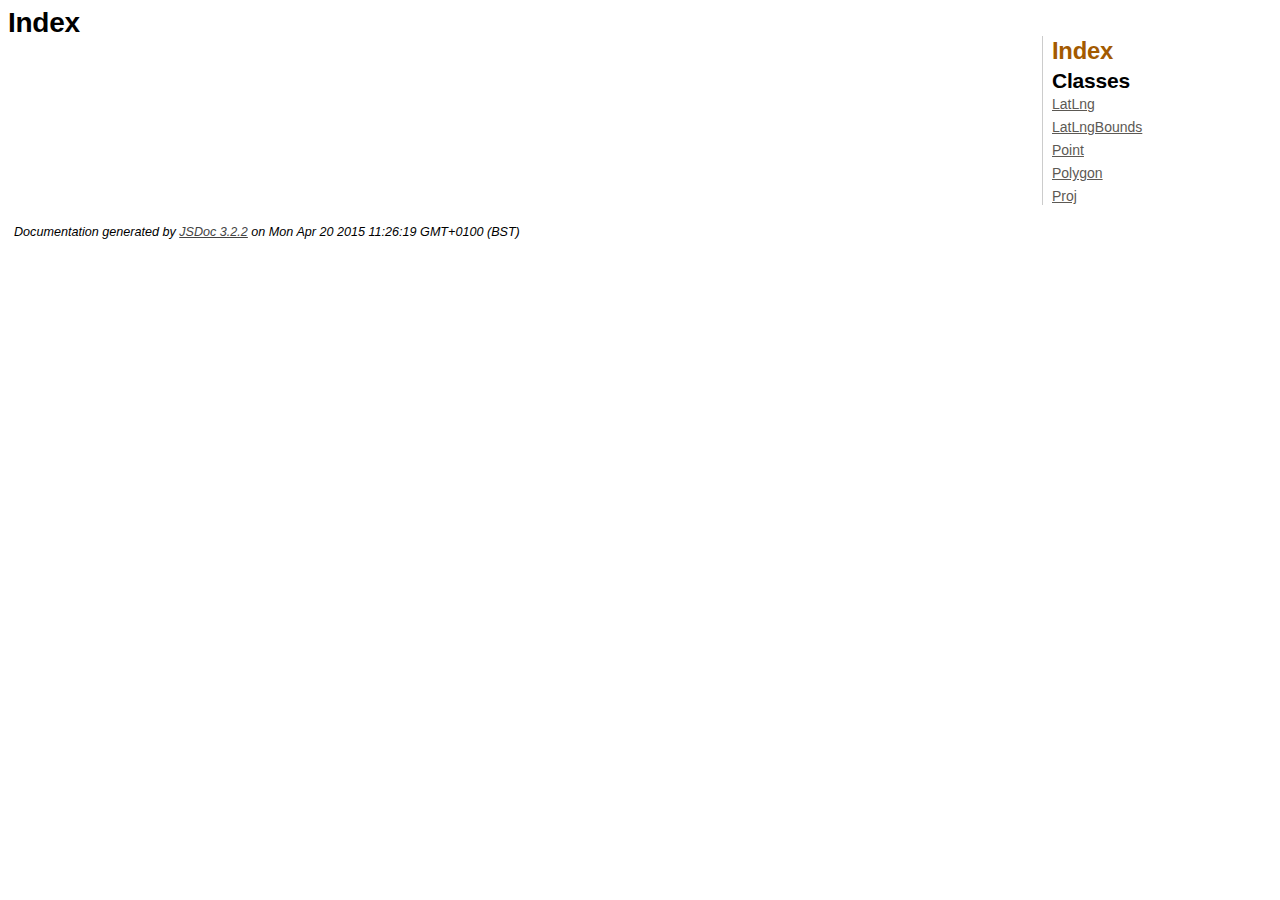
<file: docs/jsdoc/index.html>
<!DOCTYPE html>
<html lang="en">
<head>
    <meta charset="utf-8">
    <title>JSDoc: Index</title>
    
    <script src="scripts/prettify/prettify.js"> </script>
    <script src="scripts/prettify/lang-css.js"> </script>
    <!--[if lt IE 9]>
      <script src="//html5shiv.googlecode.com/svn/trunk/html5.js"></script>
    <![endif]-->
    <link type="text/css" rel="stylesheet" href="styles/prettify-tomorrow.css">
    <link type="text/css" rel="stylesheet" href="styles/jsdoc-default.css">
</head>

<body>

<div id="main">
    
    <h1 class="page-title">Index</h1>
    
    


    


    <h3> </h3>









    









</div>

<nav>
    <h2><a href="index.html">Index</a></h2><h3>Classes</h3><ul><li><a href="LatLng.html">LatLng</a></li><li><a href="LatLngBounds.html">LatLngBounds</a></li><li><a href="Point.html">Point</a></li><li><a href="Polygon.html">Polygon</a></li><li><a href="Proj.html">Proj</a></li></ul>
</nav>

<br clear="both">

<footer>
    Documentation generated by <a href="https://github.com/jsdoc3/jsdoc">JSDoc 3.2.2</a> on Mon Apr 20 2015 11:26:19 GMT+0100 (BST)
</footer>

<script> prettyPrint(); </script>
<script src="scripts/linenumber.js"> </script>
</body>
</html>
</file>
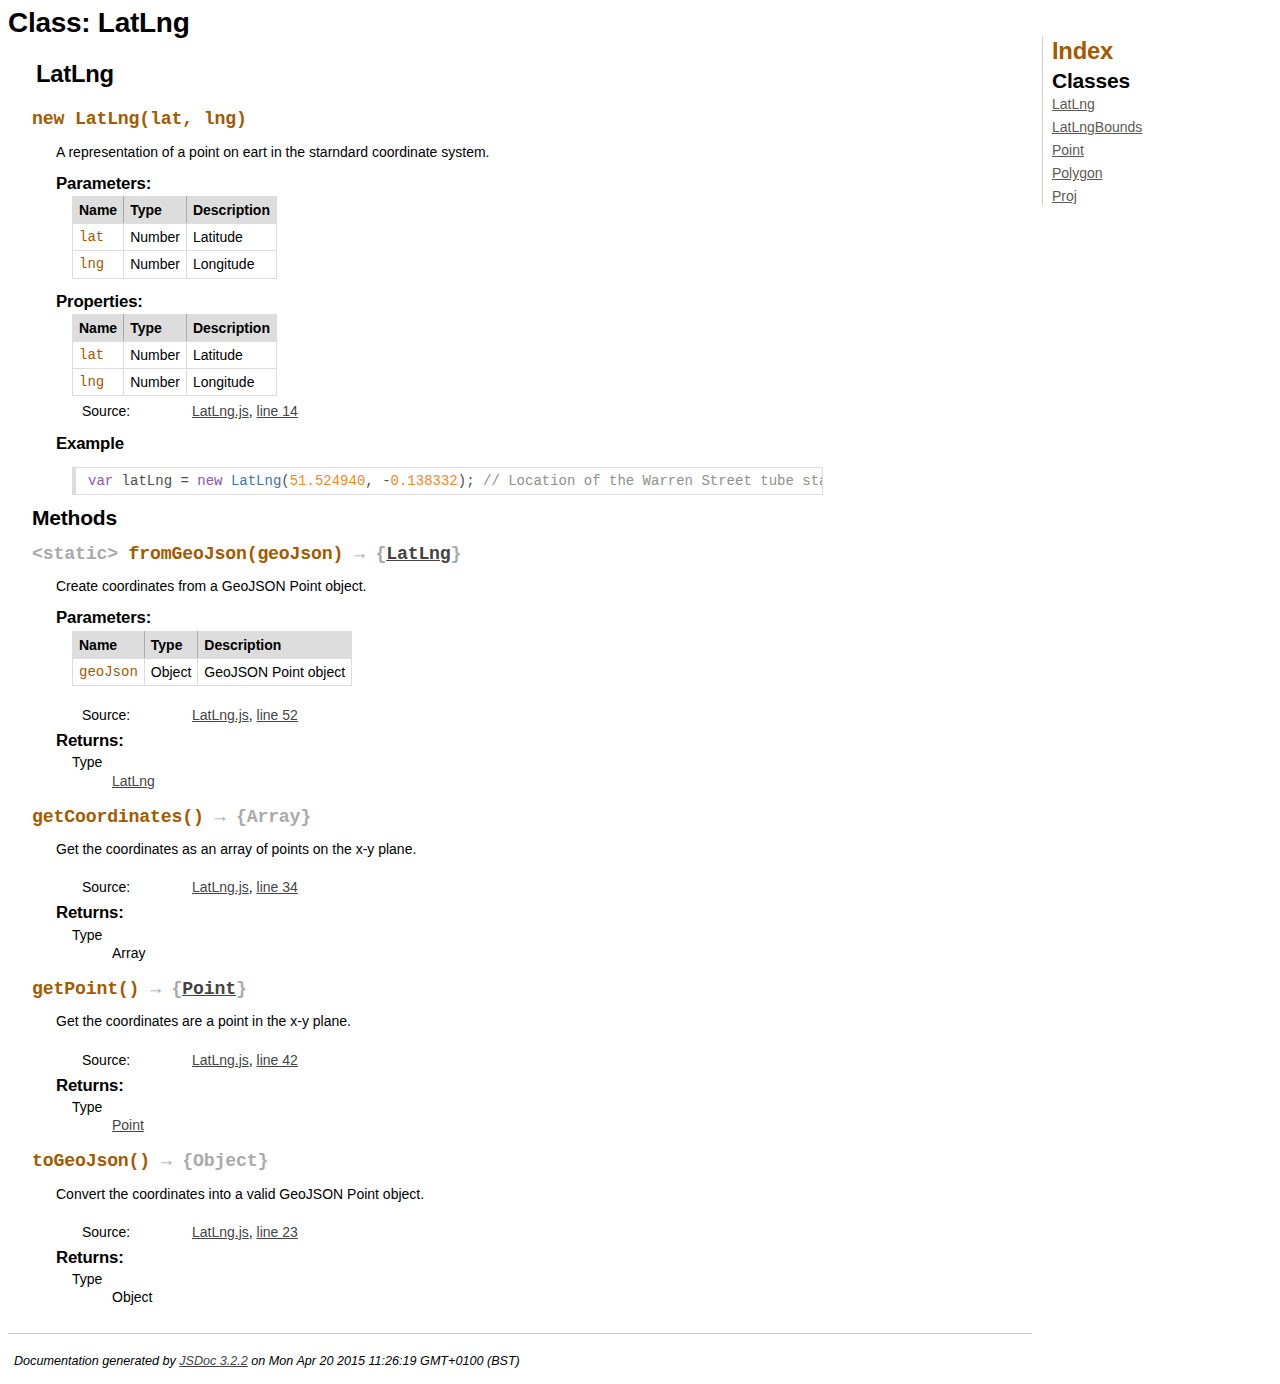
<file: docs/jsdoc/LatLng.html>
<!DOCTYPE html>
<html lang="en">
<head>
    <meta charset="utf-8">
    <title>JSDoc: Class: LatLng</title>
    
    <script src="scripts/prettify/prettify.js"> </script>
    <script src="scripts/prettify/lang-css.js"> </script>
    <!--[if lt IE 9]>
      <script src="//html5shiv.googlecode.com/svn/trunk/html5.js"></script>
    <![endif]-->
    <link type="text/css" rel="stylesheet" href="styles/prettify-tomorrow.css">
    <link type="text/css" rel="stylesheet" href="styles/jsdoc-default.css">
</head>

<body>

<div id="main">
    
    <h1 class="page-title">Class: LatLng</h1>
    
    



<section>
    
<header>
    <h2>
    LatLng
    </h2>
    
</header>  

<article>
    <div class="container-overview">
    
    
    
        
<dt>
    <h4 class="name" id="LatLng"><span class="type-signature"></span>new LatLng<span class="signature">(lat, lng)</span><span class="type-signature"></span></h4>
    
    
</dt>
<dd>
    
    
    <div class="description">
        A representation of a point on eart in the starndard coordinate system.
    </div>
    

    
    
    
    
    
        <h5>Parameters:</h5>
        

<table class="params">
    <thead>
	<tr>
		
		<th>Name</th>
		
		
		<th>Type</th>
		
		
		
		
		
		<th class="last">Description</th>
	</tr>
	</thead>
	
	<tbody>
	
	
        <tr>
            
                <td class="name"><code>lat</code></td>
            
            
            <td class="type">
            
                
<span class="param-type">Number</span>


            
            </td>
            
            
            
            
            
            <td class="description last">Latitude</td>
        </tr>
	
	
	
        <tr>
            
                <td class="name"><code>lng</code></td>
            
            
            <td class="type">
            
                
<span class="param-type">Number</span>


            
            </td>
            
            
            
            
            
            <td class="description last">Longitude</td>
        </tr>
	
	
	</tbody>
</table>
    
    
    
<dl class="details">
    
        
        <h5 class="subsection-title">Properties:</h5>
        
        <dl>

<table class="props">
    <thead>
	<tr>
		
		<th>Name</th>
		
		
		<th>Type</th>
		
		
		
		
		
		<th class="last">Description</th>
	</tr>
	</thead>
	
	<tbody>
	
	
        <tr>
            
                <td class="name"><code>lat</code></td>
            
            
            <td class="type">
            
                
<span class="param-type">Number</span>


            
            </td>
            
            
            
            
            
            <td class="description last">Latitude</td>
        </tr>
	
	
	
        <tr>
            
                <td class="name"><code>lng</code></td>
            
            
            <td class="type">
            
                
<span class="param-type">Number</span>


            
            </td>
            
            
            
            
            
            <td class="description last">Longitude</td>
        </tr>
	
	
	</tbody>
</table></dl>
        
    
        
    
    
    

    
    
    
    
    
    
    
    
    
    
    
    
    
    <dt class="tag-source">Source:</dt>
    <dd class="tag-source"><ul class="dummy"><li>
        <a href="LatLng.js.html">LatLng.js</a>, <a href="LatLng.js.html#line14">line 14</a>
    </li></ul></dd>
    
    
    
    
    
    
    
</dl>

    
    

    

    
    
    
    
    
    
    
        <h5>Example</h5>
        
    <pre class="prettyprint"><code>var latLng = new LatLng(51.524940, -0.138332); // Location of the Warren Street tube station</code></pre>

    
</dd>

    
    </div>
    
    
    
    
    
    
    
    
    
    
    
    
    
    
        <h3 class="subsection-title">Methods</h3>
        
        <dl>
            
<dt>
    <h4 class="name" id="fromGeoJson"><span class="type-signature">&lt;static> </span>fromGeoJson<span class="signature">(geoJson)</span><span class="type-signature"> &rarr; {<a href="LatLng.html">LatLng</a>}</span></h4>
    
    
</dt>
<dd>
    
    
    <div class="description">
        Create coordinates from a GeoJSON Point object.
    </div>
    

    
    
    
    
    
        <h5>Parameters:</h5>
        

<table class="params">
    <thead>
	<tr>
		
		<th>Name</th>
		
		
		<th>Type</th>
		
		
		
		
		
		<th class="last">Description</th>
	</tr>
	</thead>
	
	<tbody>
	
	
        <tr>
            
                <td class="name"><code>geoJson</code></td>
            
            
            <td class="type">
            
                
<span class="param-type">Object</span>


            
            </td>
            
            
            
            
            
            <td class="description last">GeoJSON Point object</td>
        </tr>
	
	
	</tbody>
</table>
    
    
    
<dl class="details">
    
        
    
    
    

    
    
    
    
    
    
    
    
    
    
    
    
    
    <dt class="tag-source">Source:</dt>
    <dd class="tag-source"><ul class="dummy"><li>
        <a href="LatLng.js.html">LatLng.js</a>, <a href="LatLng.js.html#line52">line 52</a>
    </li></ul></dd>
    
    
    
    
    
    
    
</dl>

    
    

    

    
    
    
    
    
    <h5>Returns:</h5>
    
            


<dl>
	<dt>
		Type
	</dt>
	<dd>
		
<span class="param-type"><a href="LatLng.html">LatLng</a></span>


	</dd>
</dl>

        
    
    
</dd>

        
            
<dt>
    <h4 class="name" id="getCoordinates"><span class="type-signature"></span>getCoordinates<span class="signature">()</span><span class="type-signature"> &rarr; {Array}</span></h4>
    
    
</dt>
<dd>
    
    
    <div class="description">
        Get the coordinates as an array of points on the x-y plane.
    </div>
    

    
    
    
    
    
    
    
<dl class="details">
    
        
    
    
    

    
    
    
    
    
    
    
    
    
    
    
    
    
    <dt class="tag-source">Source:</dt>
    <dd class="tag-source"><ul class="dummy"><li>
        <a href="LatLng.js.html">LatLng.js</a>, <a href="LatLng.js.html#line34">line 34</a>
    </li></ul></dd>
    
    
    
    
    
    
    
</dl>

    
    

    

    
    
    
    
    
    <h5>Returns:</h5>
    
            


<dl>
	<dt>
		Type
	</dt>
	<dd>
		
<span class="param-type">Array</span>


	</dd>
</dl>

        
    
    
</dd>

        
            
<dt>
    <h4 class="name" id="getPoint"><span class="type-signature"></span>getPoint<span class="signature">()</span><span class="type-signature"> &rarr; {<a href="Point.html">Point</a>}</span></h4>
    
    
</dt>
<dd>
    
    
    <div class="description">
        Get the coordinates are a point in the x-y plane.
    </div>
    

    
    
    
    
    
    
    
<dl class="details">
    
        
    
    
    

    
    
    
    
    
    
    
    
    
    
    
    
    
    <dt class="tag-source">Source:</dt>
    <dd class="tag-source"><ul class="dummy"><li>
        <a href="LatLng.js.html">LatLng.js</a>, <a href="LatLng.js.html#line42">line 42</a>
    </li></ul></dd>
    
    
    
    
    
    
    
</dl>

    
    

    

    
    
    
    
    
    <h5>Returns:</h5>
    
            


<dl>
	<dt>
		Type
	</dt>
	<dd>
		
<span class="param-type"><a href="Point.html">Point</a></span>


	</dd>
</dl>

        
    
    
</dd>

        
            
<dt>
    <h4 class="name" id="toGeoJson"><span class="type-signature"></span>toGeoJson<span class="signature">()</span><span class="type-signature"> &rarr; {Object}</span></h4>
    
    
</dt>
<dd>
    
    
    <div class="description">
        Convert the coordinates into a valid GeoJSON Point object.
    </div>
    

    
    
    
    
    
    
    
<dl class="details">
    
        
    
    
    

    
    
    
    
    
    
    
    
    
    
    
    
    
    <dt class="tag-source">Source:</dt>
    <dd class="tag-source"><ul class="dummy"><li>
        <a href="LatLng.js.html">LatLng.js</a>, <a href="LatLng.js.html#line23">line 23</a>
    </li></ul></dd>
    
    
    
    
    
    
    
</dl>

    
    

    

    
    
    
    
    
    <h5>Returns:</h5>
    
            


<dl>
	<dt>
		Type
	</dt>
	<dd>
		
<span class="param-type">Object</span>


	</dd>
</dl>

        
    
    
</dd>

        </dl>
    
    
    
    
    
</article>

</section>  




</div>

<nav>
    <h2><a href="index.html">Index</a></h2><h3>Classes</h3><ul><li><a href="LatLng.html">LatLng</a></li><li><a href="LatLngBounds.html">LatLngBounds</a></li><li><a href="Point.html">Point</a></li><li><a href="Polygon.html">Polygon</a></li><li><a href="Proj.html">Proj</a></li></ul>
</nav>

<br clear="both">

<footer>
    Documentation generated by <a href="https://github.com/jsdoc3/jsdoc">JSDoc 3.2.2</a> on Mon Apr 20 2015 11:26:19 GMT+0100 (BST)
</footer>

<script> prettyPrint(); </script>
<script src="scripts/linenumber.js"> </script>
</body>
</html>
</file>
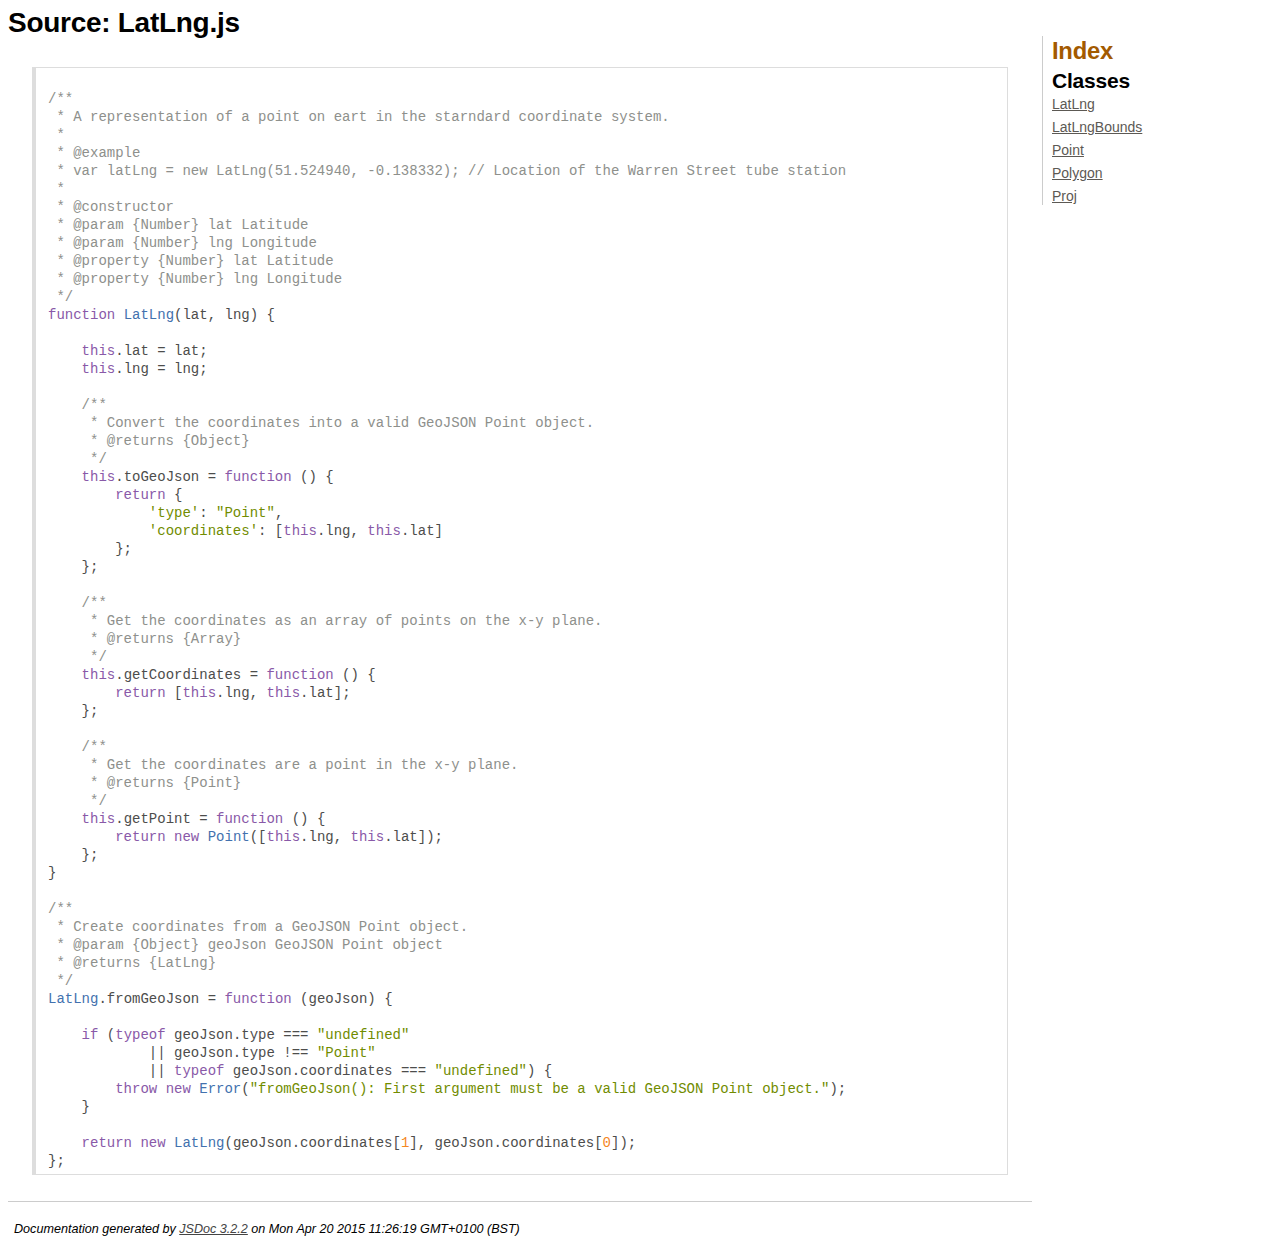
<file: docs/jsdoc/LatLng.js.html>
<!DOCTYPE html>
<html lang="en">
<head>
    <meta charset="utf-8">
    <title>JSDoc: Source: LatLng.js</title>
    
    <script src="scripts/prettify/prettify.js"> </script>
    <script src="scripts/prettify/lang-css.js"> </script>
    <!--[if lt IE 9]>
      <script src="//html5shiv.googlecode.com/svn/trunk/html5.js"></script>
    <![endif]-->
    <link type="text/css" rel="stylesheet" href="styles/prettify-tomorrow.css">
    <link type="text/css" rel="stylesheet" href="styles/jsdoc-default.css">
</head>

<body>

<div id="main">
    
    <h1 class="page-title">Source: LatLng.js</h1>
    
    


    
    <section>
        <article>
            <pre class="prettyprint source"><code>
/**
 * A representation of a point on eart in the starndard coordinate system.
 * 
 * @example
 * var latLng = new LatLng(51.524940, -0.138332); // Location of the Warren Street tube station
 * 
 * @constructor
 * @param {Number} lat Latitude
 * @param {Number} lng Longitude
 * @property {Number} lat Latitude
 * @property {Number} lng Longitude
 */
function LatLng(lat, lng) {

    this.lat = lat;
    this.lng = lng;

    /**
     * Convert the coordinates into a valid GeoJSON Point object.
     * @returns {Object}
     */
    this.toGeoJson = function () {
        return {
            'type': "Point",
            'coordinates': [this.lng, this.lat]
        };
    };

    /**
     * Get the coordinates as an array of points on the x-y plane.
     * @returns {Array}
     */
    this.getCoordinates = function () {
        return [this.lng, this.lat];
    };

    /**
     * Get the coordinates are a point in the x-y plane.
     * @returns {Point}
     */
    this.getPoint = function () {
        return new Point([this.lng, this.lat]);
    };
}

/**
 * Create coordinates from a GeoJSON Point object.
 * @param {Object} geoJson GeoJSON Point object
 * @returns {LatLng}
 */
LatLng.fromGeoJson = function (geoJson) {

    if (typeof geoJson.type === "undefined"
            || geoJson.type !== "Point"
            || typeof geoJson.coordinates === "undefined") {
        throw new Error("fromGeoJson(): First argument must be a valid GeoJSON Point object.");
    }

    return new LatLng(geoJson.coordinates[1], geoJson.coordinates[0]);
};</code></pre>
        </article>
    </section>




</div>

<nav>
    <h2><a href="index.html">Index</a></h2><h3>Classes</h3><ul><li><a href="LatLng.html">LatLng</a></li><li><a href="LatLngBounds.html">LatLngBounds</a></li><li><a href="Point.html">Point</a></li><li><a href="Polygon.html">Polygon</a></li><li><a href="Proj.html">Proj</a></li></ul>
</nav>

<br clear="both">

<footer>
    Documentation generated by <a href="https://github.com/jsdoc3/jsdoc">JSDoc 3.2.2</a> on Mon Apr 20 2015 11:26:19 GMT+0100 (BST)
</footer>

<script> prettyPrint(); </script>
<script src="scripts/linenumber.js"> </script>
</body>
</html>
</file>
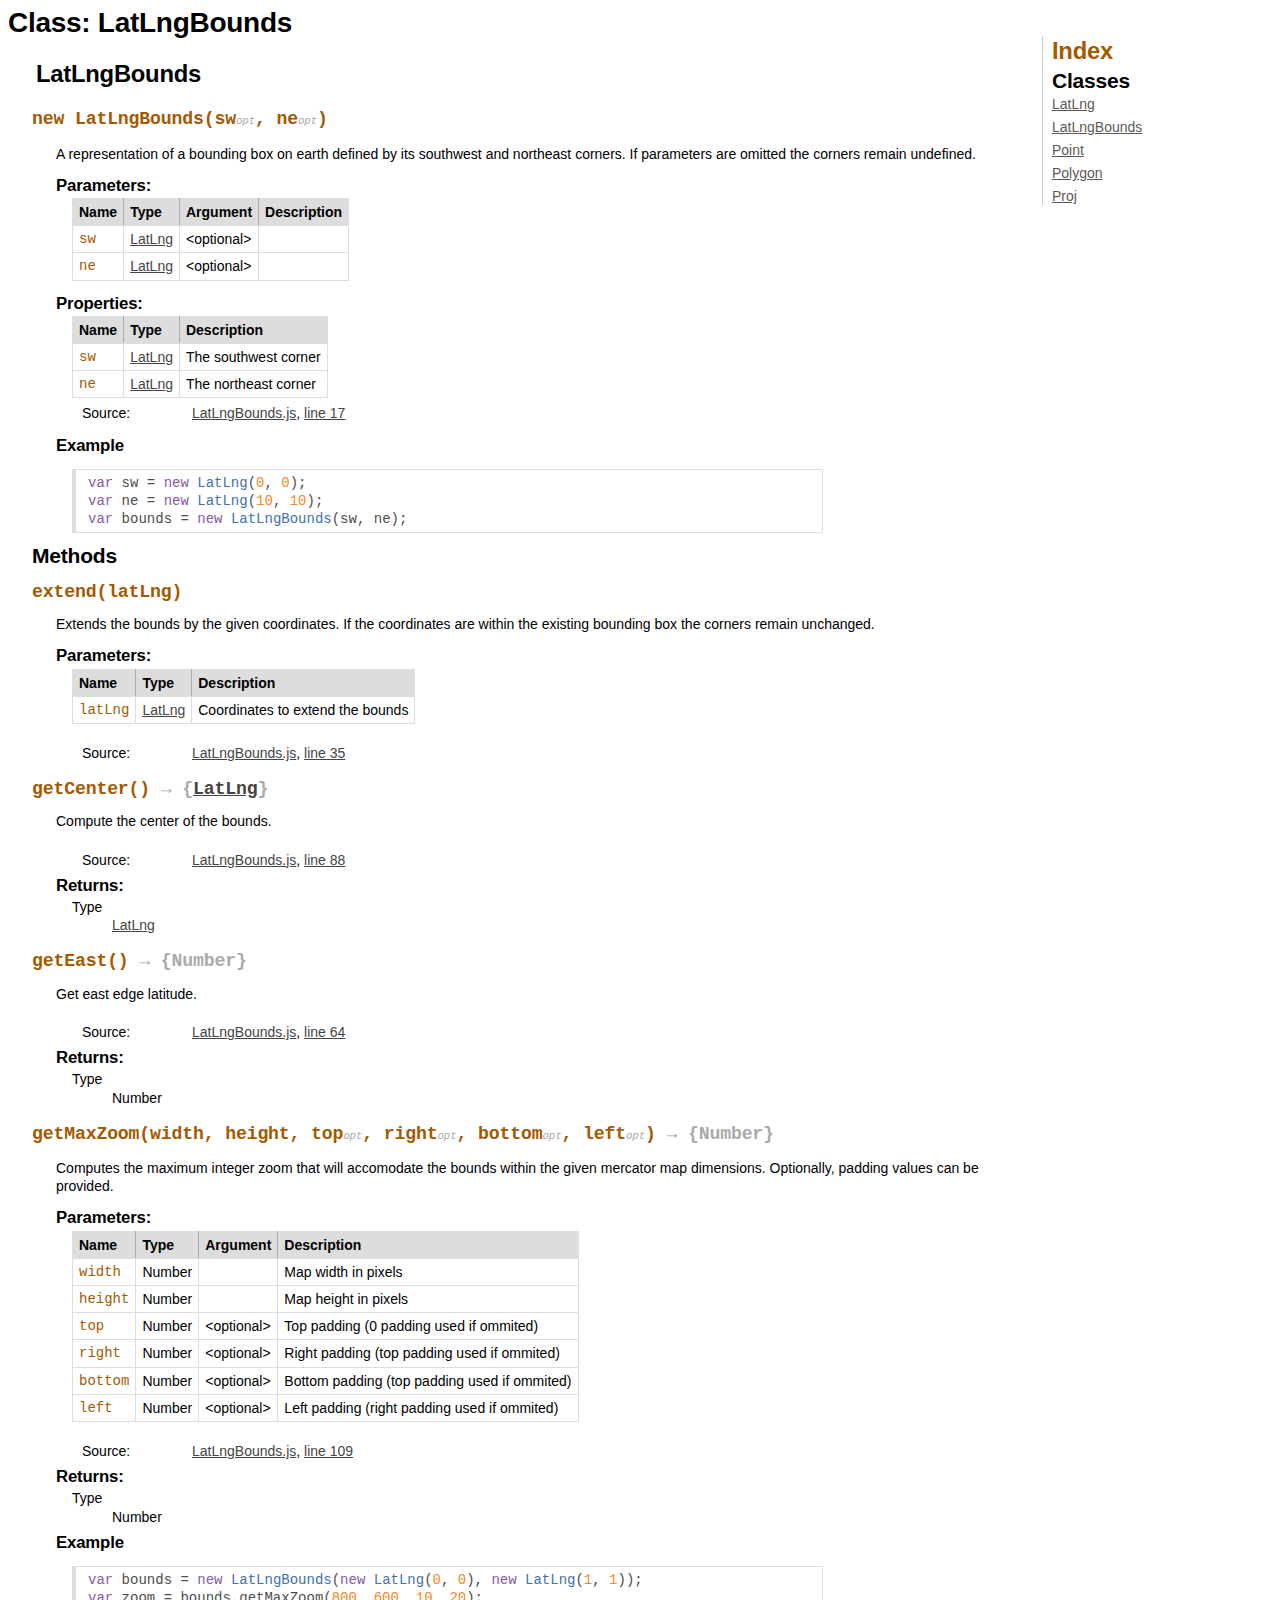
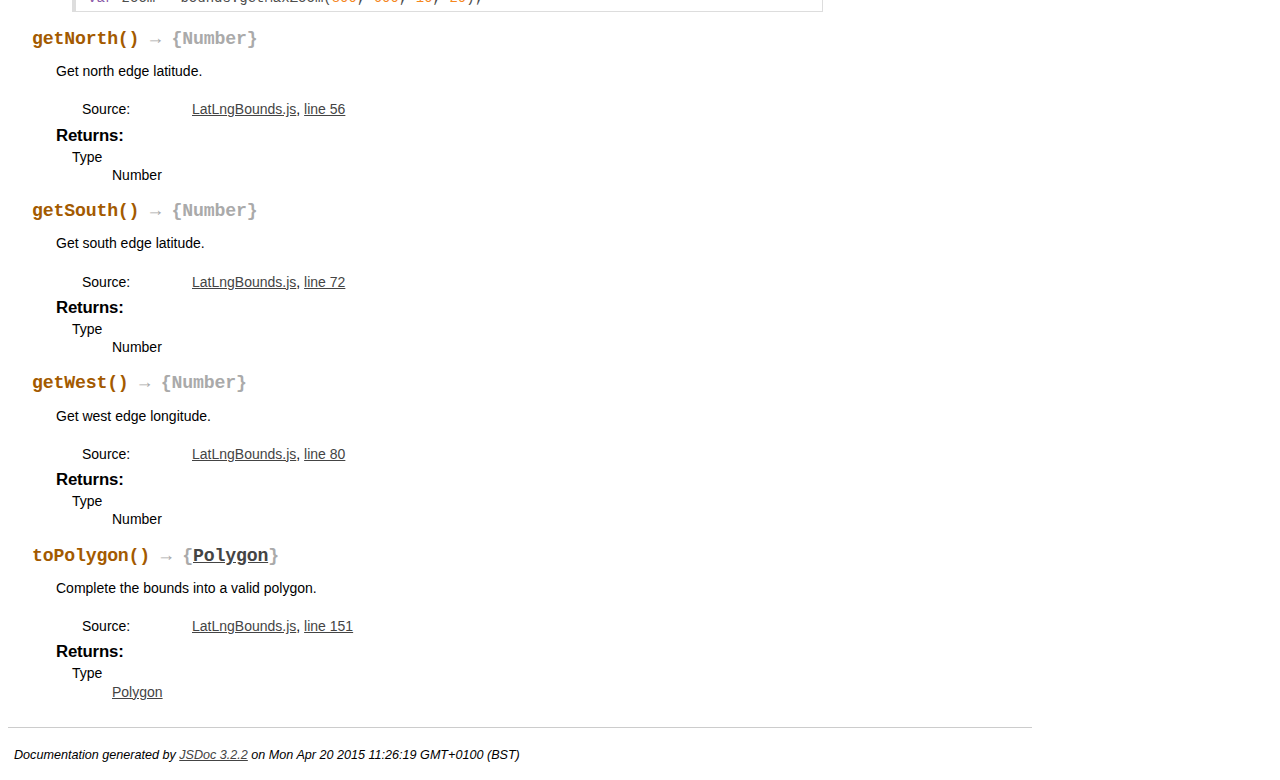
<file: docs/jsdoc/LatLngBounds.html>
<!DOCTYPE html>
<html lang="en">
<head>
    <meta charset="utf-8">
    <title>JSDoc: Class: LatLngBounds</title>
    
    <script src="scripts/prettify/prettify.js"> </script>
    <script src="scripts/prettify/lang-css.js"> </script>
    <!--[if lt IE 9]>
      <script src="//html5shiv.googlecode.com/svn/trunk/html5.js"></script>
    <![endif]-->
    <link type="text/css" rel="stylesheet" href="styles/prettify-tomorrow.css">
    <link type="text/css" rel="stylesheet" href="styles/jsdoc-default.css">
</head>

<body>

<div id="main">
    
    <h1 class="page-title">Class: LatLngBounds</h1>
    
    



<section>
    
<header>
    <h2>
    LatLngBounds
    </h2>
    
</header>  

<article>
    <div class="container-overview">
    
    
    
        
<dt>
    <h4 class="name" id="LatLngBounds"><span class="type-signature"></span>new LatLngBounds<span class="signature">(<span class="optional">sw</span>, <span class="optional">ne</span>)</span><span class="type-signature"></span></h4>
    
    
</dt>
<dd>
    
    
    <div class="description">
        A representation of a bounding box on earth defined by its southwest and
northeast corners. If parameters are omitted the corners remain undefined.
    </div>
    

    
    
    
    
    
        <h5>Parameters:</h5>
        

<table class="params">
    <thead>
	<tr>
		
		<th>Name</th>
		
		
		<th>Type</th>
		
		
		<th>Argument</th>
		
		
		
		
		<th class="last">Description</th>
	</tr>
	</thead>
	
	<tbody>
	
	
        <tr>
            
                <td class="name"><code>sw</code></td>
            
            
            <td class="type">
            
                
<span class="param-type"><a href="LatLng.html">LatLng</a></span>


            
            </td>
            
            
                <td class="attributes">
                
                    &lt;optional><br>
                
                    
                
                    
                
                </td>
            
            
            
            
            <td class="description last"></td>
        </tr>
	
	
	
        <tr>
            
                <td class="name"><code>ne</code></td>
            
            
            <td class="type">
            
                
<span class="param-type"><a href="LatLng.html">LatLng</a></span>


            
            </td>
            
            
                <td class="attributes">
                
                    &lt;optional><br>
                
                    
                
                    
                
                </td>
            
            
            
            
            <td class="description last"></td>
        </tr>
	
	
	</tbody>
</table>
    
    
    
<dl class="details">
    
        
        <h5 class="subsection-title">Properties:</h5>
        
        <dl>

<table class="props">
    <thead>
	<tr>
		
		<th>Name</th>
		
		
		<th>Type</th>
		
		
		
		
		
		<th class="last">Description</th>
	</tr>
	</thead>
	
	<tbody>
	
	
        <tr>
            
                <td class="name"><code>sw</code></td>
            
            
            <td class="type">
            
                
<span class="param-type"><a href="LatLng.html">LatLng</a></span>


            
            </td>
            
            
            
            
            
            <td class="description last">The southwest corner</td>
        </tr>
	
	
	
        <tr>
            
                <td class="name"><code>ne</code></td>
            
            
            <td class="type">
            
                
<span class="param-type"><a href="LatLng.html">LatLng</a></span>


            
            </td>
            
            
            
            
            
            <td class="description last">The northeast corner</td>
        </tr>
	
	
	</tbody>
</table></dl>
        
    
        
    
    
    

    
    
    
    
    
    
    
    
    
    
    
    
    
    <dt class="tag-source">Source:</dt>
    <dd class="tag-source"><ul class="dummy"><li>
        <a href="LatLngBounds.js.html">LatLngBounds.js</a>, <a href="LatLngBounds.js.html#line17">line 17</a>
    </li></ul></dd>
    
    
    
    
    
    
    
</dl>

    
    

    

    
    
    
    
    
    
    
        <h5>Example</h5>
        
    <pre class="prettyprint"><code>var sw = new LatLng(0, 0);
var ne = new LatLng(10, 10);
var bounds = new LatLngBounds(sw, ne);</code></pre>

    
</dd>

    
    </div>
    
    
    
    
    
    
    
    
    
    
    
    
    
    
        <h3 class="subsection-title">Methods</h3>
        
        <dl>
            
<dt>
    <h4 class="name" id="extend"><span class="type-signature"></span>extend<span class="signature">(latLng)</span><span class="type-signature"></span></h4>
    
    
</dt>
<dd>
    
    
    <div class="description">
        Extends the bounds by the given coordinates. If the coordinates are
within the existing bounding box the corners remain unchanged.
    </div>
    

    
    
    
    
    
        <h5>Parameters:</h5>
        

<table class="params">
    <thead>
	<tr>
		
		<th>Name</th>
		
		
		<th>Type</th>
		
		
		
		
		
		<th class="last">Description</th>
	</tr>
	</thead>
	
	<tbody>
	
	
        <tr>
            
                <td class="name"><code>latLng</code></td>
            
            
            <td class="type">
            
                
<span class="param-type"><a href="LatLng.html">LatLng</a></span>


            
            </td>
            
            
            
            
            
            <td class="description last">Coordinates to extend the bounds</td>
        </tr>
	
	
	</tbody>
</table>
    
    
    
<dl class="details">
    
        
    
    
    

    
    
    
    
    
    
    
    
    
    
    
    
    
    <dt class="tag-source">Source:</dt>
    <dd class="tag-source"><ul class="dummy"><li>
        <a href="LatLngBounds.js.html">LatLngBounds.js</a>, <a href="LatLngBounds.js.html#line35">line 35</a>
    </li></ul></dd>
    
    
    
    
    
    
    
</dl>

    
    

    

    
    
    
    
    
    
    
</dd>

        
            
<dt>
    <h4 class="name" id="getCenter"><span class="type-signature"></span>getCenter<span class="signature">()</span><span class="type-signature"> &rarr; {<a href="LatLng.html">LatLng</a>}</span></h4>
    
    
</dt>
<dd>
    
    
    <div class="description">
        Compute the center of the bounds.
    </div>
    

    
    
    
    
    
    
    
<dl class="details">
    
        
    
    
    

    
    
    
    
    
    
    
    
    
    
    
    
    
    <dt class="tag-source">Source:</dt>
    <dd class="tag-source"><ul class="dummy"><li>
        <a href="LatLngBounds.js.html">LatLngBounds.js</a>, <a href="LatLngBounds.js.html#line88">line 88</a>
    </li></ul></dd>
    
    
    
    
    
    
    
</dl>

    
    

    

    
    
    
    
    
    <h5>Returns:</h5>
    
            


<dl>
	<dt>
		Type
	</dt>
	<dd>
		
<span class="param-type"><a href="LatLng.html">LatLng</a></span>


	</dd>
</dl>

        
    
    
</dd>

        
            
<dt>
    <h4 class="name" id="getEast"><span class="type-signature"></span>getEast<span class="signature">()</span><span class="type-signature"> &rarr; {Number}</span></h4>
    
    
</dt>
<dd>
    
    
    <div class="description">
        Get east edge latitude.
    </div>
    

    
    
    
    
    
    
    
<dl class="details">
    
        
    
    
    

    
    
    
    
    
    
    
    
    
    
    
    
    
    <dt class="tag-source">Source:</dt>
    <dd class="tag-source"><ul class="dummy"><li>
        <a href="LatLngBounds.js.html">LatLngBounds.js</a>, <a href="LatLngBounds.js.html#line64">line 64</a>
    </li></ul></dd>
    
    
    
    
    
    
    
</dl>

    
    

    

    
    
    
    
    
    <h5>Returns:</h5>
    
            


<dl>
	<dt>
		Type
	</dt>
	<dd>
		
<span class="param-type">Number</span>


	</dd>
</dl>

        
    
    
</dd>

        
            
<dt>
    <h4 class="name" id="getMaxZoom"><span class="type-signature"></span>getMaxZoom<span class="signature">(width, height, <span class="optional">top</span>, <span class="optional">right</span>, <span class="optional">bottom</span>, <span class="optional">left</span>)</span><span class="type-signature"> &rarr; {Number}</span></h4>
    
    
</dt>
<dd>
    
    
    <div class="description">
        Computes the maximum integer zoom that will accomodate the bounds within
the given mercator map dimensions. Optionally, padding values can be
provided.
    </div>
    

    
    
    
    
    
        <h5>Parameters:</h5>
        

<table class="params">
    <thead>
	<tr>
		
		<th>Name</th>
		
		
		<th>Type</th>
		
		
		<th>Argument</th>
		
		
		
		
		<th class="last">Description</th>
	</tr>
	</thead>
	
	<tbody>
	
	
        <tr>
            
                <td class="name"><code>width</code></td>
            
            
            <td class="type">
            
                
<span class="param-type">Number</span>


            
            </td>
            
            
                <td class="attributes">
                
                    
                
                    
                
                </td>
            
            
            
            
            <td class="description last">Map width in pixels</td>
        </tr>
	
	
	
        <tr>
            
                <td class="name"><code>height</code></td>
            
            
            <td class="type">
            
                
<span class="param-type">Number</span>


            
            </td>
            
            
                <td class="attributes">
                
                    
                
                    
                
                </td>
            
            
            
            
            <td class="description last">Map height in pixels</td>
        </tr>
	
	
	
        <tr>
            
                <td class="name"><code>top</code></td>
            
            
            <td class="type">
            
                
<span class="param-type">Number</span>


            
            </td>
            
            
                <td class="attributes">
                
                    &lt;optional><br>
                
                    
                
                    
                
                </td>
            
            
            
            
            <td class="description last">Top padding (0 padding used if ommited)</td>
        </tr>
	
	
	
        <tr>
            
                <td class="name"><code>right</code></td>
            
            
            <td class="type">
            
                
<span class="param-type">Number</span>


            
            </td>
            
            
                <td class="attributes">
                
                    &lt;optional><br>
                
                    
                
                    
                
                </td>
            
            
            
            
            <td class="description last">Right padding (top padding used if ommited)</td>
        </tr>
	
	
	
        <tr>
            
                <td class="name"><code>bottom</code></td>
            
            
            <td class="type">
            
                
<span class="param-type">Number</span>


            
            </td>
            
            
                <td class="attributes">
                
                    &lt;optional><br>
                
                    
                
                    
                
                </td>
            
            
            
            
            <td class="description last">Bottom padding (top padding used if ommited)</td>
        </tr>
	
	
	
        <tr>
            
                <td class="name"><code>left</code></td>
            
            
            <td class="type">
            
                
<span class="param-type">Number</span>


            
            </td>
            
            
                <td class="attributes">
                
                    &lt;optional><br>
                
                    
                
                    
                
                </td>
            
            
            
            
            <td class="description last">Left padding (right padding used if ommited)</td>
        </tr>
	
	
	</tbody>
</table>
    
    
    
<dl class="details">
    
        
    
    
    

    
    
    
    
    
    
    
    
    
    
    
    
    
    <dt class="tag-source">Source:</dt>
    <dd class="tag-source"><ul class="dummy"><li>
        <a href="LatLngBounds.js.html">LatLngBounds.js</a>, <a href="LatLngBounds.js.html#line109">line 109</a>
    </li></ul></dd>
    
    
    
    
    
    
    
</dl>

    
    

    

    
    
    
    
    
    <h5>Returns:</h5>
    
            


<dl>
	<dt>
		Type
	</dt>
	<dd>
		
<span class="param-type">Number</span>


	</dd>
</dl>

        
    
    
        <h5>Example</h5>
        
    <pre class="prettyprint"><code>var bounds = new LatLngBounds(new LatLng(0, 0), new LatLng(1, 1));
var zoom = bounds.getMaxZoom(800, 600, 10, 20);</code></pre>

    
</dd>

        
            
<dt>
    <h4 class="name" id="getNorth"><span class="type-signature"></span>getNorth<span class="signature">()</span><span class="type-signature"> &rarr; {Number}</span></h4>
    
    
</dt>
<dd>
    
    
    <div class="description">
        Get north edge latitude.
    </div>
    

    
    
    
    
    
    
    
<dl class="details">
    
        
    
    
    

    
    
    
    
    
    
    
    
    
    
    
    
    
    <dt class="tag-source">Source:</dt>
    <dd class="tag-source"><ul class="dummy"><li>
        <a href="LatLngBounds.js.html">LatLngBounds.js</a>, <a href="LatLngBounds.js.html#line56">line 56</a>
    </li></ul></dd>
    
    
    
    
    
    
    
</dl>

    
    

    

    
    
    
    
    
    <h5>Returns:</h5>
    
            


<dl>
	<dt>
		Type
	</dt>
	<dd>
		
<span class="param-type">Number</span>


	</dd>
</dl>

        
    
    
</dd>

        
            
<dt>
    <h4 class="name" id="getSouth"><span class="type-signature"></span>getSouth<span class="signature">()</span><span class="type-signature"> &rarr; {Number}</span></h4>
    
    
</dt>
<dd>
    
    
    <div class="description">
        Get south edge latitude.
    </div>
    

    
    
    
    
    
    
    
<dl class="details">
    
        
    
    
    

    
    
    
    
    
    
    
    
    
    
    
    
    
    <dt class="tag-source">Source:</dt>
    <dd class="tag-source"><ul class="dummy"><li>
        <a href="LatLngBounds.js.html">LatLngBounds.js</a>, <a href="LatLngBounds.js.html#line72">line 72</a>
    </li></ul></dd>
    
    
    
    
    
    
    
</dl>

    
    

    

    
    
    
    
    
    <h5>Returns:</h5>
    
            


<dl>
	<dt>
		Type
	</dt>
	<dd>
		
<span class="param-type">Number</span>


	</dd>
</dl>

        
    
    
</dd>

        
            
<dt>
    <h4 class="name" id="getWest"><span class="type-signature"></span>getWest<span class="signature">()</span><span class="type-signature"> &rarr; {Number}</span></h4>
    
    
</dt>
<dd>
    
    
    <div class="description">
        Get west edge longitude.
    </div>
    

    
    
    
    
    
    
    
<dl class="details">
    
        
    
    
    

    
    
    
    
    
    
    
    
    
    
    
    
    
    <dt class="tag-source">Source:</dt>
    <dd class="tag-source"><ul class="dummy"><li>
        <a href="LatLngBounds.js.html">LatLngBounds.js</a>, <a href="LatLngBounds.js.html#line80">line 80</a>
    </li></ul></dd>
    
    
    
    
    
    
    
</dl>

    
    

    

    
    
    
    
    
    <h5>Returns:</h5>
    
            


<dl>
	<dt>
		Type
	</dt>
	<dd>
		
<span class="param-type">Number</span>


	</dd>
</dl>

        
    
    
</dd>

        
            
<dt>
    <h4 class="name" id="toPolygon"><span class="type-signature"></span>toPolygon<span class="signature">()</span><span class="type-signature"> &rarr; {<a href="Polygon.html">Polygon</a>}</span></h4>
    
    
</dt>
<dd>
    
    
    <div class="description">
        Complete the bounds into a valid polygon.
    </div>
    

    
    
    
    
    
    
    
<dl class="details">
    
        
    
    
    

    
    
    
    
    
    
    
    
    
    
    
    
    
    <dt class="tag-source">Source:</dt>
    <dd class="tag-source"><ul class="dummy"><li>
        <a href="LatLngBounds.js.html">LatLngBounds.js</a>, <a href="LatLngBounds.js.html#line151">line 151</a>
    </li></ul></dd>
    
    
    
    
    
    
    
</dl>

    
    

    

    
    
    
    
    
    <h5>Returns:</h5>
    
            


<dl>
	<dt>
		Type
	</dt>
	<dd>
		
<span class="param-type"><a href="Polygon.html">Polygon</a></span>


	</dd>
</dl>

        
    
    
</dd>

        </dl>
    
    
    
    
    
</article>

</section>  




</div>

<nav>
    <h2><a href="index.html">Index</a></h2><h3>Classes</h3><ul><li><a href="LatLng.html">LatLng</a></li><li><a href="LatLngBounds.html">LatLngBounds</a></li><li><a href="Point.html">Point</a></li><li><a href="Polygon.html">Polygon</a></li><li><a href="Proj.html">Proj</a></li></ul>
</nav>

<br clear="both">

<footer>
    Documentation generated by <a href="https://github.com/jsdoc3/jsdoc">JSDoc 3.2.2</a> on Mon Apr 20 2015 11:26:19 GMT+0100 (BST)
</footer>

<script> prettyPrint(); </script>
<script src="scripts/linenumber.js"> </script>
</body>
</html>
</file>
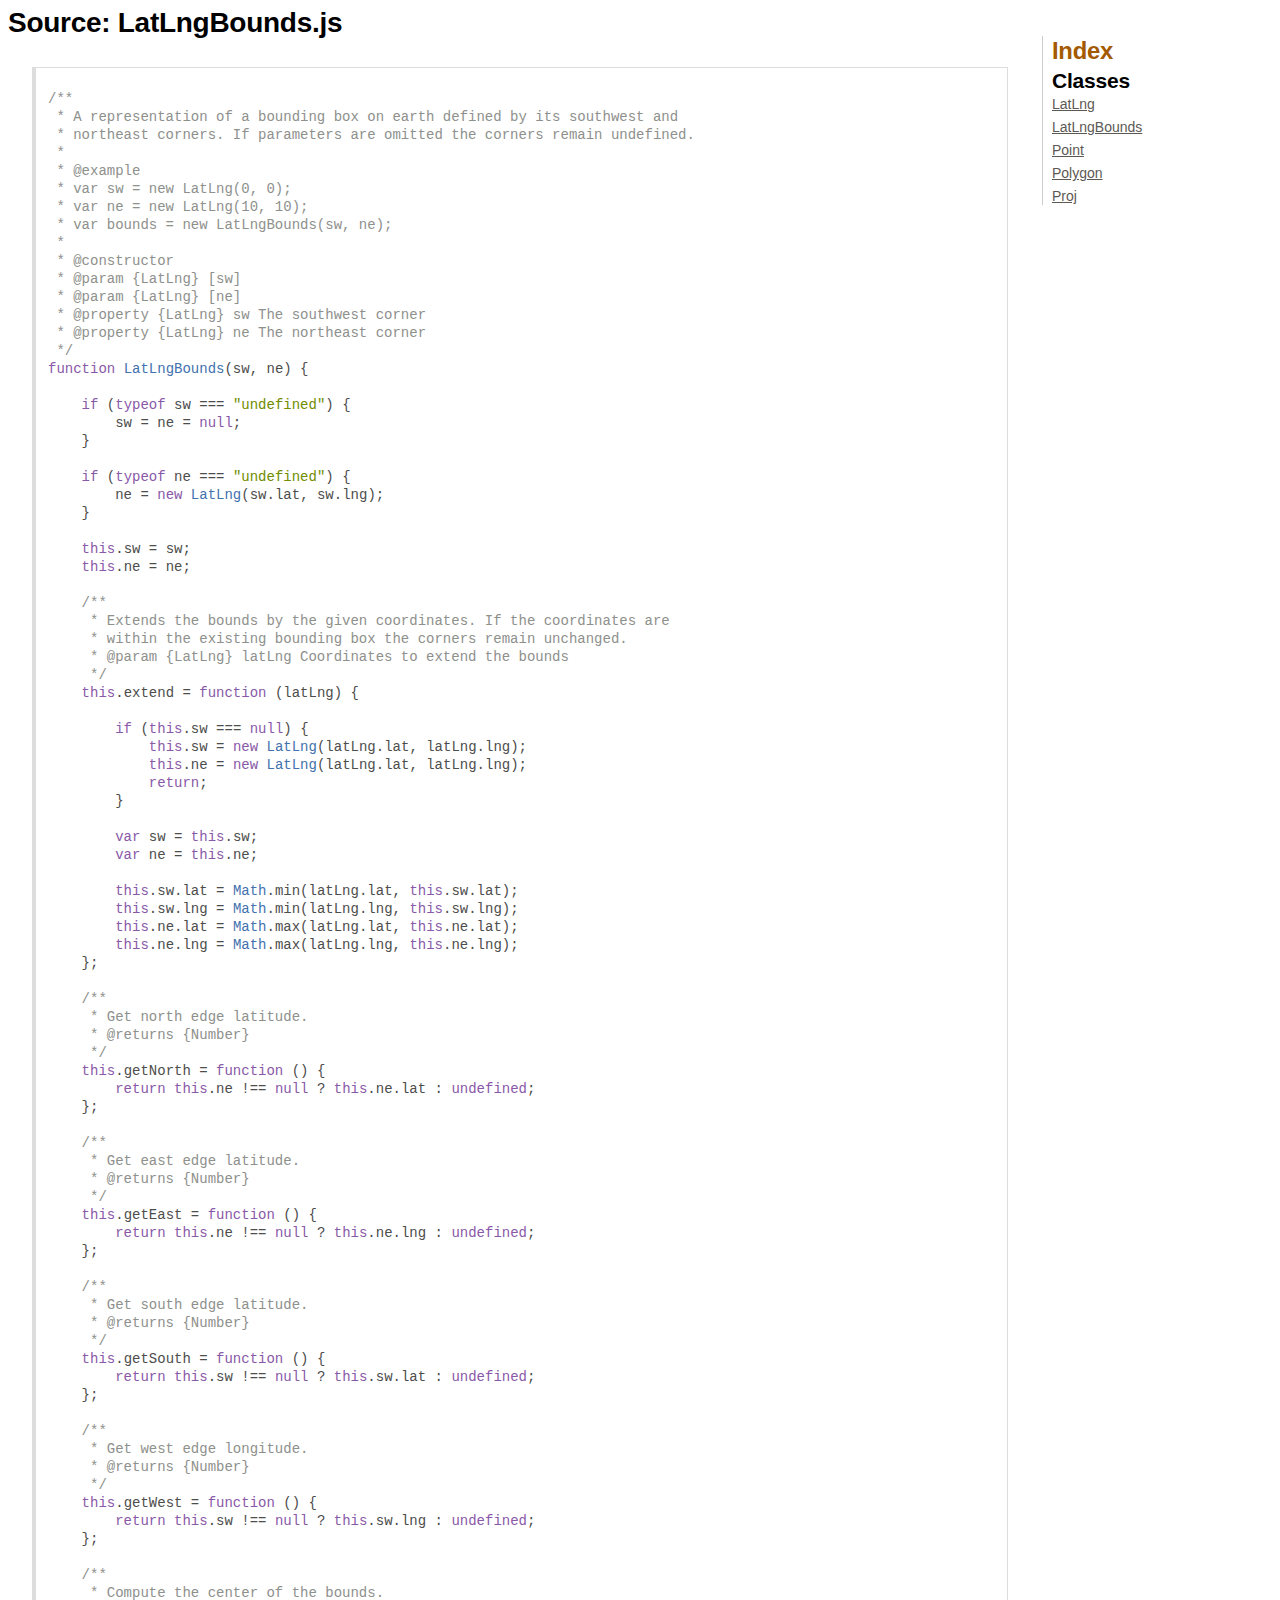
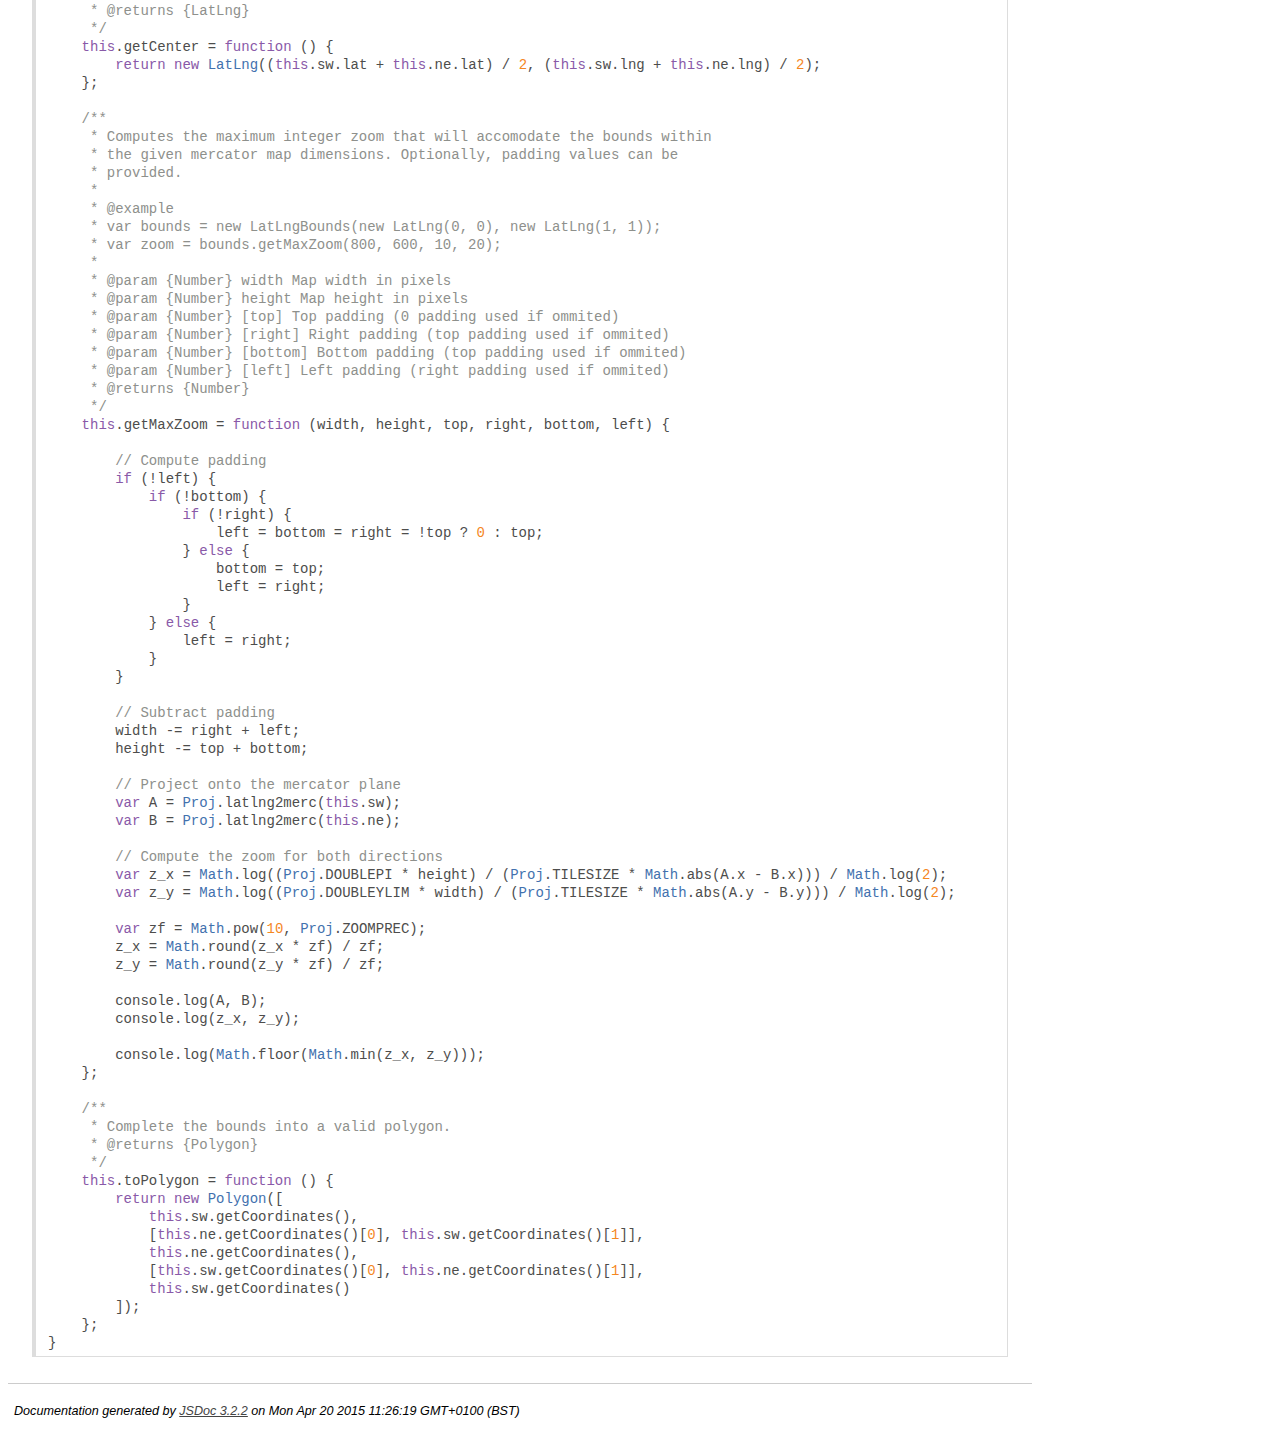
<file: docs/jsdoc/LatLngBounds.js.html>
<!DOCTYPE html>
<html lang="en">
<head>
    <meta charset="utf-8">
    <title>JSDoc: Source: LatLngBounds.js</title>
    
    <script src="scripts/prettify/prettify.js"> </script>
    <script src="scripts/prettify/lang-css.js"> </script>
    <!--[if lt IE 9]>
      <script src="//html5shiv.googlecode.com/svn/trunk/html5.js"></script>
    <![endif]-->
    <link type="text/css" rel="stylesheet" href="styles/prettify-tomorrow.css">
    <link type="text/css" rel="stylesheet" href="styles/jsdoc-default.css">
</head>

<body>

<div id="main">
    
    <h1 class="page-title">Source: LatLngBounds.js</h1>
    
    


    
    <section>
        <article>
            <pre class="prettyprint source"><code>
/**
 * A representation of a bounding box on earth defined by its southwest and
 * northeast corners. If parameters are omitted the corners remain undefined.
 * 
 * @example
 * var sw = new LatLng(0, 0);
 * var ne = new LatLng(10, 10);
 * var bounds = new LatLngBounds(sw, ne);
 * 
 * @constructor
 * @param {LatLng} [sw]
 * @param {LatLng} [ne]
 * @property {LatLng} sw The southwest corner
 * @property {LatLng} ne The northeast corner
 */
function LatLngBounds(sw, ne) {

    if (typeof sw === "undefined") {
        sw = ne = null;
    }

    if (typeof ne === "undefined") {
        ne = new LatLng(sw.lat, sw.lng);
    }

    this.sw = sw;
    this.ne = ne;

    /**
     * Extends the bounds by the given coordinates. If the coordinates are
     * within the existing bounding box the corners remain unchanged.
     * @param {LatLng} latLng Coordinates to extend the bounds
     */
    this.extend = function (latLng) {

        if (this.sw === null) {
            this.sw = new LatLng(latLng.lat, latLng.lng);
            this.ne = new LatLng(latLng.lat, latLng.lng);
            return;
        }

        var sw = this.sw;
        var ne = this.ne;

        this.sw.lat = Math.min(latLng.lat, this.sw.lat);
        this.sw.lng = Math.min(latLng.lng, this.sw.lng);
        this.ne.lat = Math.max(latLng.lat, this.ne.lat);
        this.ne.lng = Math.max(latLng.lng, this.ne.lng);
    };

    /**
     * Get north edge latitude.
     * @returns {Number}
     */
    this.getNorth = function () {
        return this.ne !== null ? this.ne.lat : undefined;
    };

    /**
     * Get east edge latitude.
     * @returns {Number}
     */
    this.getEast = function () {
        return this.ne !== null ? this.ne.lng : undefined;
    };

    /**
     * Get south edge latitude.
     * @returns {Number}
     */
    this.getSouth = function () {
        return this.sw !== null ? this.sw.lat : undefined;
    };

    /**
     * Get west edge longitude.
     * @returns {Number}
     */
    this.getWest = function () {
        return this.sw !== null ? this.sw.lng : undefined;
    };

    /**
     * Compute the center of the bounds.
     * @returns {LatLng}
     */
    this.getCenter = function () {
        return new LatLng((this.sw.lat + this.ne.lat) / 2, (this.sw.lng + this.ne.lng) / 2);
    };

    /**
     * Computes the maximum integer zoom that will accomodate the bounds within
     * the given mercator map dimensions. Optionally, padding values can be
     * provided.
     * 
     * @example
     * var bounds = new LatLngBounds(new LatLng(0, 0), new LatLng(1, 1));
     * var zoom = bounds.getMaxZoom(800, 600, 10, 20);
     * 
     * @param {Number} width Map width in pixels
     * @param {Number} height Map height in pixels
     * @param {Number} [top] Top padding (0 padding used if ommited)
     * @param {Number} [right] Right padding (top padding used if ommited)
     * @param {Number} [bottom] Bottom padding (top padding used if ommited)
     * @param {Number} [left] Left padding (right padding used if ommited)
     * @returns {Number}
     */
    this.getMaxZoom = function (width, height, top, right, bottom, left) {

        // Compute padding
        if (!left) {
            if (!bottom) {
                if (!right) {
                    left = bottom = right = !top ? 0 : top;
                } else {
                    bottom = top;
                    left = right;
                }
            } else {
                left = right;
            }
        }

        // Subtract padding
        width -= right + left;
        height -= top + bottom;

        // Project onto the mercator plane
        var A = Proj.latlng2merc(this.sw);
        var B = Proj.latlng2merc(this.ne);

        // Compute the zoom for both directions
        var z_x = Math.log((Proj.DOUBLEPI * height) / (Proj.TILESIZE * Math.abs(A.x - B.x))) / Math.log(2);
        var z_y = Math.log((Proj.DOUBLEYLIM * width) / (Proj.TILESIZE * Math.abs(A.y - B.y))) / Math.log(2);

        var zf = Math.pow(10, Proj.ZOOMPREC);
        z_x = Math.round(z_x * zf) / zf;
        z_y = Math.round(z_y * zf) / zf;

        console.log(A, B);
        console.log(z_x, z_y);

        console.log(Math.floor(Math.min(z_x, z_y)));
    };

    /**
     * Complete the bounds into a valid polygon.
     * @returns {Polygon}
     */
    this.toPolygon = function () {
        return new Polygon([
            this.sw.getCoordinates(),
            [this.ne.getCoordinates()[0], this.sw.getCoordinates()[1]],
            this.ne.getCoordinates(),
            [this.sw.getCoordinates()[0], this.ne.getCoordinates()[1]],
            this.sw.getCoordinates()
        ]);
    };
}</code></pre>
        </article>
    </section>




</div>

<nav>
    <h2><a href="index.html">Index</a></h2><h3>Classes</h3><ul><li><a href="LatLng.html">LatLng</a></li><li><a href="LatLngBounds.html">LatLngBounds</a></li><li><a href="Point.html">Point</a></li><li><a href="Polygon.html">Polygon</a></li><li><a href="Proj.html">Proj</a></li></ul>
</nav>

<br clear="both">

<footer>
    Documentation generated by <a href="https://github.com/jsdoc3/jsdoc">JSDoc 3.2.2</a> on Mon Apr 20 2015 11:26:19 GMT+0100 (BST)
</footer>

<script> prettyPrint(); </script>
<script src="scripts/linenumber.js"> </script>
</body>
</html>
</file>
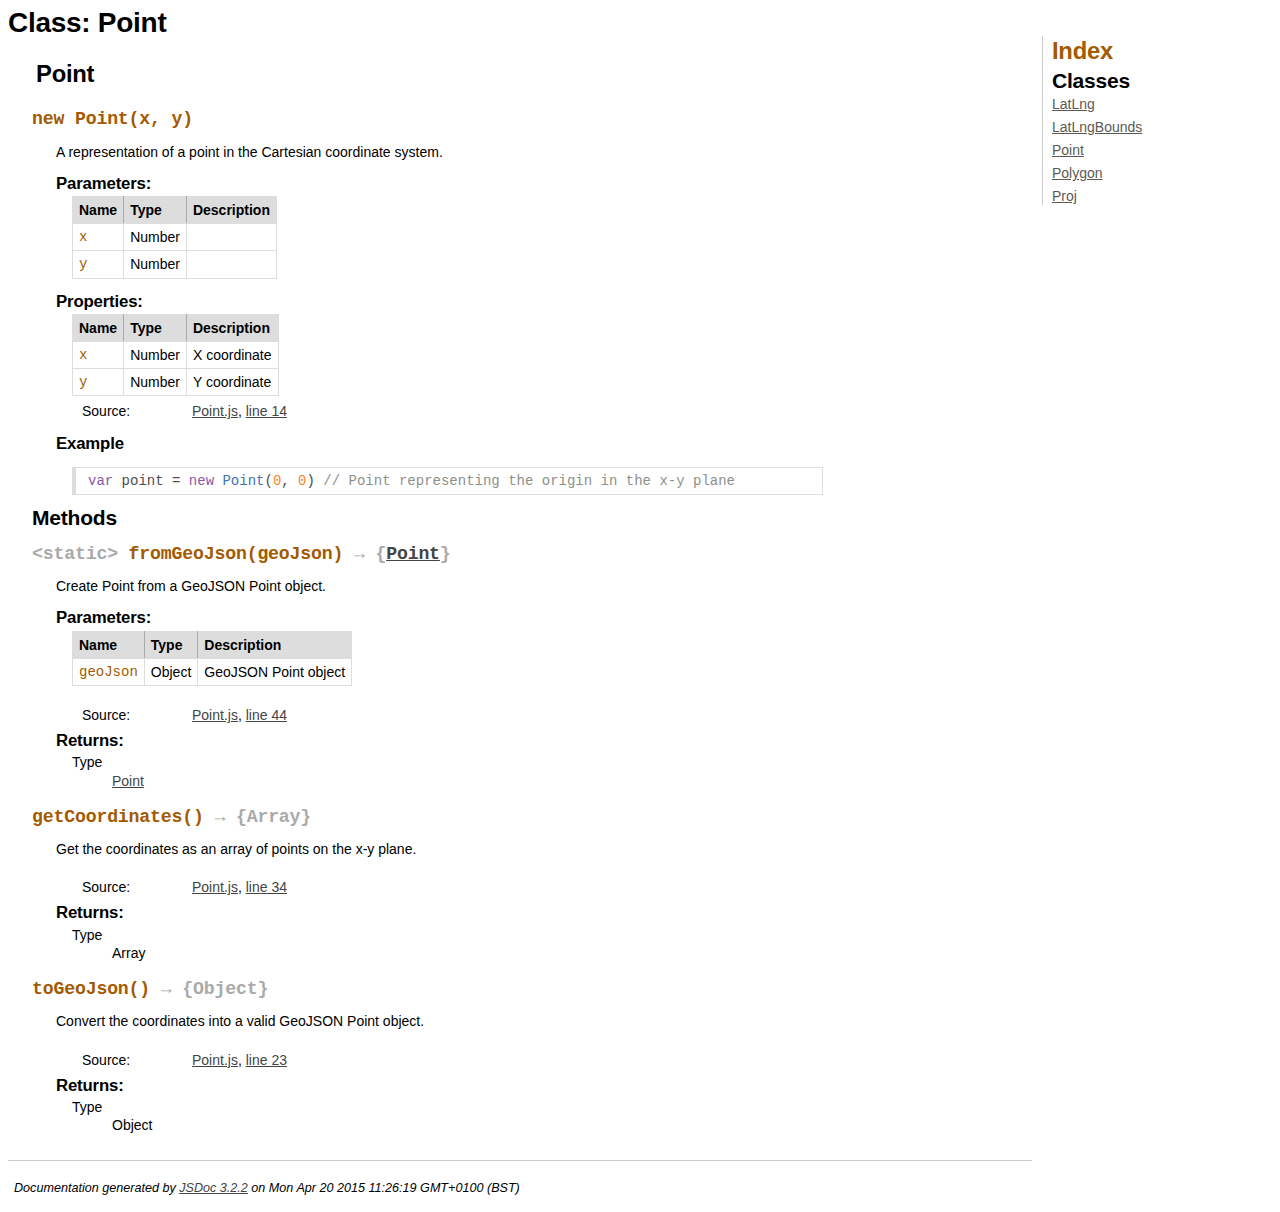
<file: docs/jsdoc/Point.html>
<!DOCTYPE html>
<html lang="en">
<head>
    <meta charset="utf-8">
    <title>JSDoc: Class: Point</title>
    
    <script src="scripts/prettify/prettify.js"> </script>
    <script src="scripts/prettify/lang-css.js"> </script>
    <!--[if lt IE 9]>
      <script src="//html5shiv.googlecode.com/svn/trunk/html5.js"></script>
    <![endif]-->
    <link type="text/css" rel="stylesheet" href="styles/prettify-tomorrow.css">
    <link type="text/css" rel="stylesheet" href="styles/jsdoc-default.css">
</head>

<body>

<div id="main">
    
    <h1 class="page-title">Class: Point</h1>
    
    



<section>
    
<header>
    <h2>
    Point
    </h2>
    
</header>  

<article>
    <div class="container-overview">
    
    
    
        
<dt>
    <h4 class="name" id="Point"><span class="type-signature"></span>new Point<span class="signature">(x, y)</span><span class="type-signature"></span></h4>
    
    
</dt>
<dd>
    
    
    <div class="description">
        A representation of a point in the Cartesian coordinate system.
    </div>
    

    
    
    
    
    
        <h5>Parameters:</h5>
        

<table class="params">
    <thead>
	<tr>
		
		<th>Name</th>
		
		
		<th>Type</th>
		
		
		
		
		
		<th class="last">Description</th>
	</tr>
	</thead>
	
	<tbody>
	
	
        <tr>
            
                <td class="name"><code>x</code></td>
            
            
            <td class="type">
            
                
<span class="param-type">Number</span>


            
            </td>
            
            
            
            
            
            <td class="description last"></td>
        </tr>
	
	
	
        <tr>
            
                <td class="name"><code>y</code></td>
            
            
            <td class="type">
            
                
<span class="param-type">Number</span>


            
            </td>
            
            
            
            
            
            <td class="description last"></td>
        </tr>
	
	
	</tbody>
</table>
    
    
    
<dl class="details">
    
        
        <h5 class="subsection-title">Properties:</h5>
        
        <dl>

<table class="props">
    <thead>
	<tr>
		
		<th>Name</th>
		
		
		<th>Type</th>
		
		
		
		
		
		<th class="last">Description</th>
	</tr>
	</thead>
	
	<tbody>
	
	
        <tr>
            
                <td class="name"><code>x</code></td>
            
            
            <td class="type">
            
                
<span class="param-type">Number</span>


            
            </td>
            
            
            
            
            
            <td class="description last">X coordinate</td>
        </tr>
	
	
	
        <tr>
            
                <td class="name"><code>y</code></td>
            
            
            <td class="type">
            
                
<span class="param-type">Number</span>


            
            </td>
            
            
            
            
            
            <td class="description last">Y coordinate</td>
        </tr>
	
	
	</tbody>
</table></dl>
        
    
        
    
    
    

    
    
    
    
    
    
    
    
    
    
    
    
    
    <dt class="tag-source">Source:</dt>
    <dd class="tag-source"><ul class="dummy"><li>
        <a href="Point.js.html">Point.js</a>, <a href="Point.js.html#line14">line 14</a>
    </li></ul></dd>
    
    
    
    
    
    
    
</dl>

    
    

    

    
    
    
    
    
    
    
        <h5>Example</h5>
        
    <pre class="prettyprint"><code>var point = new Point(0, 0) // Point representing the origin in the x-y plane</code></pre>

    
</dd>

    
    </div>
    
    
    
    
    
    
    
    
    
    
    
    
    
    
        <h3 class="subsection-title">Methods</h3>
        
        <dl>
            
<dt>
    <h4 class="name" id="fromGeoJson"><span class="type-signature">&lt;static> </span>fromGeoJson<span class="signature">(geoJson)</span><span class="type-signature"> &rarr; {<a href="Point.html">Point</a>}</span></h4>
    
    
</dt>
<dd>
    
    
    <div class="description">
        Create Point from a GeoJSON Point object.
    </div>
    

    
    
    
    
    
        <h5>Parameters:</h5>
        

<table class="params">
    <thead>
	<tr>
		
		<th>Name</th>
		
		
		<th>Type</th>
		
		
		
		
		
		<th class="last">Description</th>
	</tr>
	</thead>
	
	<tbody>
	
	
        <tr>
            
                <td class="name"><code>geoJson</code></td>
            
            
            <td class="type">
            
                
<span class="param-type">Object</span>


            
            </td>
            
            
            
            
            
            <td class="description last">GeoJSON Point object</td>
        </tr>
	
	
	</tbody>
</table>
    
    
    
<dl class="details">
    
        
    
    
    

    
    
    
    
    
    
    
    
    
    
    
    
    
    <dt class="tag-source">Source:</dt>
    <dd class="tag-source"><ul class="dummy"><li>
        <a href="Point.js.html">Point.js</a>, <a href="Point.js.html#line44">line 44</a>
    </li></ul></dd>
    
    
    
    
    
    
    
</dl>

    
    

    

    
    
    
    
    
    <h5>Returns:</h5>
    
            


<dl>
	<dt>
		Type
	</dt>
	<dd>
		
<span class="param-type"><a href="Point.html">Point</a></span>


	</dd>
</dl>

        
    
    
</dd>

        
            
<dt>
    <h4 class="name" id="getCoordinates"><span class="type-signature"></span>getCoordinates<span class="signature">()</span><span class="type-signature"> &rarr; {Array}</span></h4>
    
    
</dt>
<dd>
    
    
    <div class="description">
        Get the coordinates as an array of points on the x-y plane.
    </div>
    

    
    
    
    
    
    
    
<dl class="details">
    
        
    
    
    

    
    
    
    
    
    
    
    
    
    
    
    
    
    <dt class="tag-source">Source:</dt>
    <dd class="tag-source"><ul class="dummy"><li>
        <a href="Point.js.html">Point.js</a>, <a href="Point.js.html#line34">line 34</a>
    </li></ul></dd>
    
    
    
    
    
    
    
</dl>

    
    

    

    
    
    
    
    
    <h5>Returns:</h5>
    
            


<dl>
	<dt>
		Type
	</dt>
	<dd>
		
<span class="param-type">Array</span>


	</dd>
</dl>

        
    
    
</dd>

        
            
<dt>
    <h4 class="name" id="toGeoJson"><span class="type-signature"></span>toGeoJson<span class="signature">()</span><span class="type-signature"> &rarr; {Object}</span></h4>
    
    
</dt>
<dd>
    
    
    <div class="description">
        Convert the coordinates into a valid GeoJSON Point object.
    </div>
    

    
    
    
    
    
    
    
<dl class="details">
    
        
    
    
    

    
    
    
    
    
    
    
    
    
    
    
    
    
    <dt class="tag-source">Source:</dt>
    <dd class="tag-source"><ul class="dummy"><li>
        <a href="Point.js.html">Point.js</a>, <a href="Point.js.html#line23">line 23</a>
    </li></ul></dd>
    
    
    
    
    
    
    
</dl>

    
    

    

    
    
    
    
    
    <h5>Returns:</h5>
    
            


<dl>
	<dt>
		Type
	</dt>
	<dd>
		
<span class="param-type">Object</span>


	</dd>
</dl>

        
    
    
</dd>

        </dl>
    
    
    
    
    
</article>

</section>  




</div>

<nav>
    <h2><a href="index.html">Index</a></h2><h3>Classes</h3><ul><li><a href="LatLng.html">LatLng</a></li><li><a href="LatLngBounds.html">LatLngBounds</a></li><li><a href="Point.html">Point</a></li><li><a href="Polygon.html">Polygon</a></li><li><a href="Proj.html">Proj</a></li></ul>
</nav>

<br clear="both">

<footer>
    Documentation generated by <a href="https://github.com/jsdoc3/jsdoc">JSDoc 3.2.2</a> on Mon Apr 20 2015 11:26:19 GMT+0100 (BST)
</footer>

<script> prettyPrint(); </script>
<script src="scripts/linenumber.js"> </script>
</body>
</html>
</file>
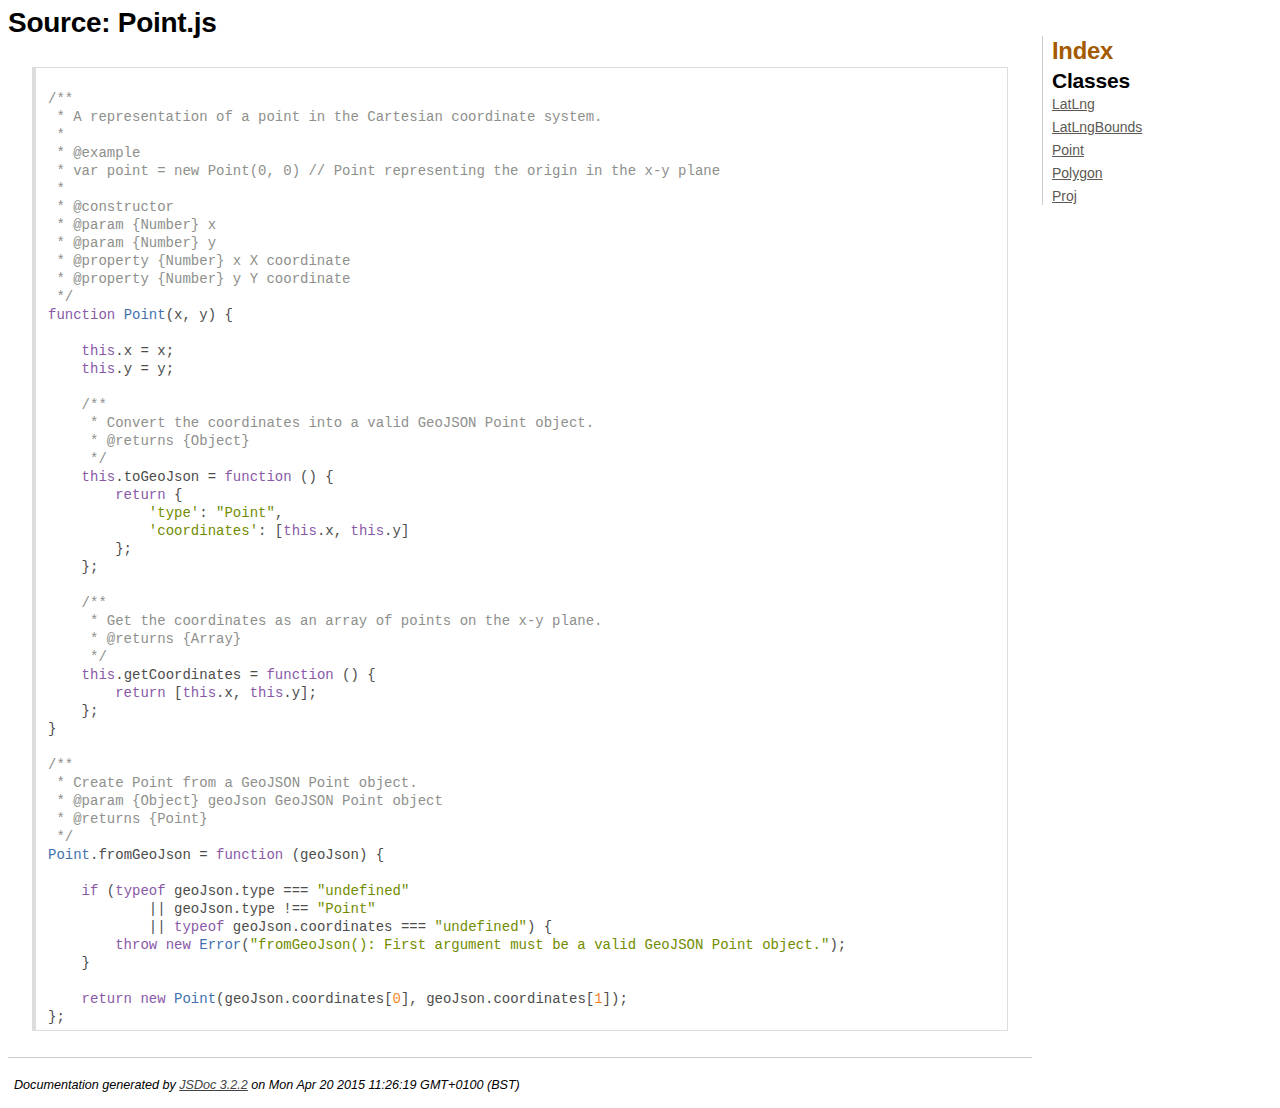
<file: docs/jsdoc/Point.js.html>
<!DOCTYPE html>
<html lang="en">
<head>
    <meta charset="utf-8">
    <title>JSDoc: Source: Point.js</title>
    
    <script src="scripts/prettify/prettify.js"> </script>
    <script src="scripts/prettify/lang-css.js"> </script>
    <!--[if lt IE 9]>
      <script src="//html5shiv.googlecode.com/svn/trunk/html5.js"></script>
    <![endif]-->
    <link type="text/css" rel="stylesheet" href="styles/prettify-tomorrow.css">
    <link type="text/css" rel="stylesheet" href="styles/jsdoc-default.css">
</head>

<body>

<div id="main">
    
    <h1 class="page-title">Source: Point.js</h1>
    
    


    
    <section>
        <article>
            <pre class="prettyprint source"><code>
/**
 * A representation of a point in the Cartesian coordinate system.
 * 
 * @example
 * var point = new Point(0, 0) // Point representing the origin in the x-y plane
 * 
 * @constructor
 * @param {Number} x
 * @param {Number} y
 * @property {Number} x X coordinate
 * @property {Number} y Y coordinate
 */
function Point(x, y) {

    this.x = x;
    this.y = y;

    /**
     * Convert the coordinates into a valid GeoJSON Point object.
     * @returns {Object}
     */
    this.toGeoJson = function () {
        return {
            'type': "Point",
            'coordinates': [this.x, this.y]
        };
    };

    /**
     * Get the coordinates as an array of points on the x-y plane.
     * @returns {Array}
     */
    this.getCoordinates = function () {
        return [this.x, this.y];
    };
}

/**
 * Create Point from a GeoJSON Point object.
 * @param {Object} geoJson GeoJSON Point object
 * @returns {Point}
 */
Point.fromGeoJson = function (geoJson) {

    if (typeof geoJson.type === "undefined"
            || geoJson.type !== "Point"
            || typeof geoJson.coordinates === "undefined") {
        throw new Error("fromGeoJson(): First argument must be a valid GeoJSON Point object.");
    }

    return new Point(geoJson.coordinates[0], geoJson.coordinates[1]);
};</code></pre>
        </article>
    </section>




</div>

<nav>
    <h2><a href="index.html">Index</a></h2><h3>Classes</h3><ul><li><a href="LatLng.html">LatLng</a></li><li><a href="LatLngBounds.html">LatLngBounds</a></li><li><a href="Point.html">Point</a></li><li><a href="Polygon.html">Polygon</a></li><li><a href="Proj.html">Proj</a></li></ul>
</nav>

<br clear="both">

<footer>
    Documentation generated by <a href="https://github.com/jsdoc3/jsdoc">JSDoc 3.2.2</a> on Mon Apr 20 2015 11:26:19 GMT+0100 (BST)
</footer>

<script> prettyPrint(); </script>
<script src="scripts/linenumber.js"> </script>
</body>
</html>
</file>
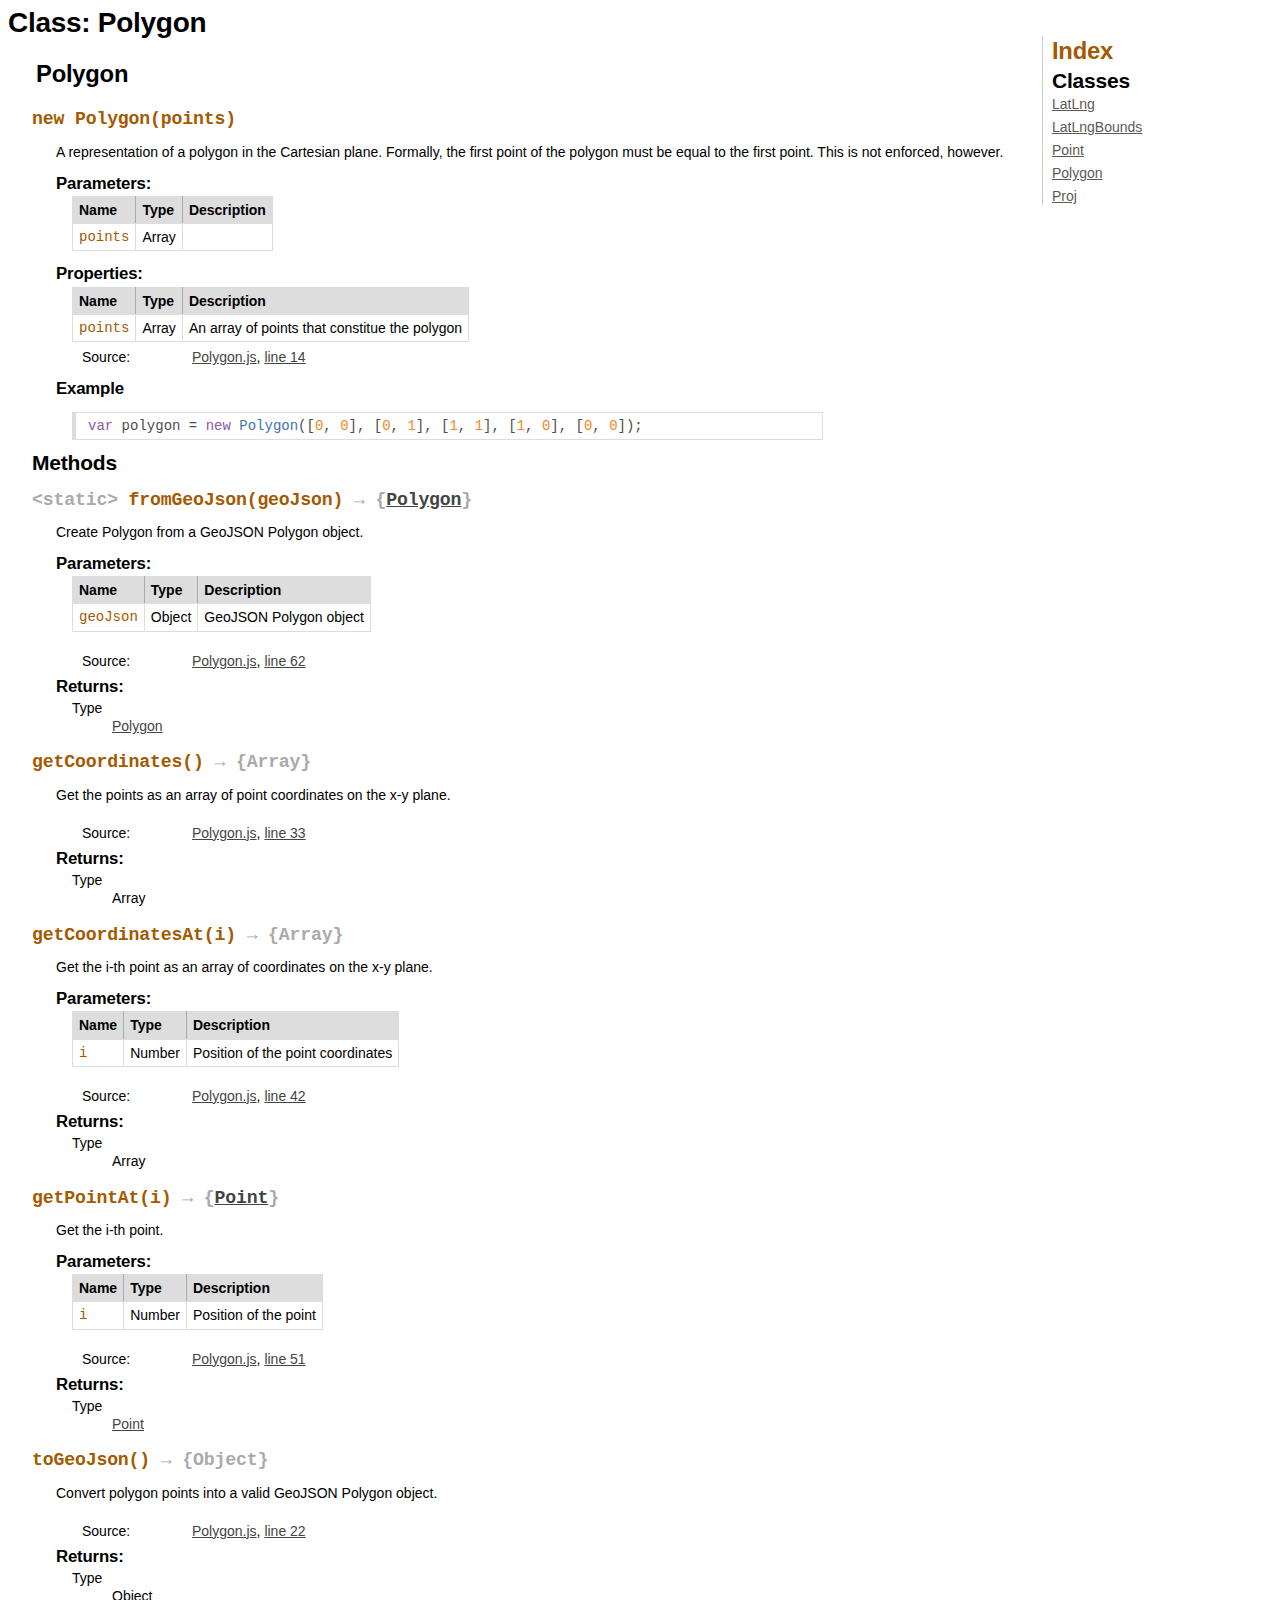
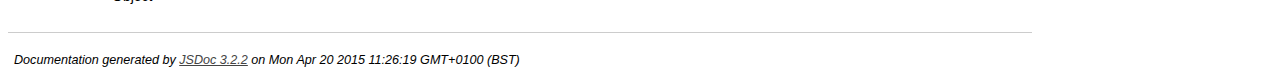
<file: docs/jsdoc/Polygon.html>
<!DOCTYPE html>
<html lang="en">
<head>
    <meta charset="utf-8">
    <title>JSDoc: Class: Polygon</title>
    
    <script src="scripts/prettify/prettify.js"> </script>
    <script src="scripts/prettify/lang-css.js"> </script>
    <!--[if lt IE 9]>
      <script src="//html5shiv.googlecode.com/svn/trunk/html5.js"></script>
    <![endif]-->
    <link type="text/css" rel="stylesheet" href="styles/prettify-tomorrow.css">
    <link type="text/css" rel="stylesheet" href="styles/jsdoc-default.css">
</head>

<body>

<div id="main">
    
    <h1 class="page-title">Class: Polygon</h1>
    
    



<section>
    
<header>
    <h2>
    Polygon
    </h2>
    
</header>  

<article>
    <div class="container-overview">
    
    
    
        
<dt>
    <h4 class="name" id="Polygon"><span class="type-signature"></span>new Polygon<span class="signature">(points)</span><span class="type-signature"></span></h4>
    
    
</dt>
<dd>
    
    
    <div class="description">
        A representation of a polygon in the Cartesian plane. Formally, the first
point of the polygon must be equal to the first point. This is not enforced,
however.
    </div>
    

    
    
    
    
    
        <h5>Parameters:</h5>
        

<table class="params">
    <thead>
	<tr>
		
		<th>Name</th>
		
		
		<th>Type</th>
		
		
		
		
		
		<th class="last">Description</th>
	</tr>
	</thead>
	
	<tbody>
	
	
        <tr>
            
                <td class="name"><code>points</code></td>
            
            
            <td class="type">
            
                
<span class="param-type">Array</span>


            
            </td>
            
            
            
            
            
            <td class="description last"></td>
        </tr>
	
	
	</tbody>
</table>
    
    
    
<dl class="details">
    
        
        <h5 class="subsection-title">Properties:</h5>
        
        <dl>

<table class="props">
    <thead>
	<tr>
		
		<th>Name</th>
		
		
		<th>Type</th>
		
		
		
		
		
		<th class="last">Description</th>
	</tr>
	</thead>
	
	<tbody>
	
	
        <tr>
            
                <td class="name"><code>points</code></td>
            
            
            <td class="type">
            
                
<span class="param-type">Array</span>


            
            </td>
            
            
            
            
            
            <td class="description last">An array of points that constitue the polygon</td>
        </tr>
	
	
	</tbody>
</table></dl>
        
    
        
    
    
    

    
    
    
    
    
    
    
    
    
    
    
    
    
    <dt class="tag-source">Source:</dt>
    <dd class="tag-source"><ul class="dummy"><li>
        <a href="Polygon.js.html">Polygon.js</a>, <a href="Polygon.js.html#line14">line 14</a>
    </li></ul></dd>
    
    
    
    
    
    
    
</dl>

    
    

    

    
    
    
    
    
    
    
        <h5>Example</h5>
        
    <pre class="prettyprint"><code>var polygon = new Polygon([0, 0], [0, 1], [1, 1], [1, 0], [0, 0]);</code></pre>

    
</dd>

    
    </div>
    
    
    
    
    
    
    
    
    
    
    
    
    
    
        <h3 class="subsection-title">Methods</h3>
        
        <dl>
            
<dt>
    <h4 class="name" id="fromGeoJson"><span class="type-signature">&lt;static> </span>fromGeoJson<span class="signature">(geoJson)</span><span class="type-signature"> &rarr; {<a href="Polygon.html">Polygon</a>}</span></h4>
    
    
</dt>
<dd>
    
    
    <div class="description">
        Create Polygon from a GeoJSON Polygon object.
    </div>
    

    
    
    
    
    
        <h5>Parameters:</h5>
        

<table class="params">
    <thead>
	<tr>
		
		<th>Name</th>
		
		
		<th>Type</th>
		
		
		
		
		
		<th class="last">Description</th>
	</tr>
	</thead>
	
	<tbody>
	
	
        <tr>
            
                <td class="name"><code>geoJson</code></td>
            
            
            <td class="type">
            
                
<span class="param-type">Object</span>


            
            </td>
            
            
            
            
            
            <td class="description last">GeoJSON Polygon object</td>
        </tr>
	
	
	</tbody>
</table>
    
    
    
<dl class="details">
    
        
    
    
    

    
    
    
    
    
    
    
    
    
    
    
    
    
    <dt class="tag-source">Source:</dt>
    <dd class="tag-source"><ul class="dummy"><li>
        <a href="Polygon.js.html">Polygon.js</a>, <a href="Polygon.js.html#line62">line 62</a>
    </li></ul></dd>
    
    
    
    
    
    
    
</dl>

    
    

    

    
    
    
    
    
    <h5>Returns:</h5>
    
            


<dl>
	<dt>
		Type
	</dt>
	<dd>
		
<span class="param-type"><a href="Polygon.html">Polygon</a></span>


	</dd>
</dl>

        
    
    
</dd>

        
            
<dt>
    <h4 class="name" id="getCoordinates"><span class="type-signature"></span>getCoordinates<span class="signature">()</span><span class="type-signature"> &rarr; {Array}</span></h4>
    
    
</dt>
<dd>
    
    
    <div class="description">
        Get the points as an array of point coordinates on the x-y plane.
    </div>
    

    
    
    
    
    
    
    
<dl class="details">
    
        
    
    
    

    
    
    
    
    
    
    
    
    
    
    
    
    
    <dt class="tag-source">Source:</dt>
    <dd class="tag-source"><ul class="dummy"><li>
        <a href="Polygon.js.html">Polygon.js</a>, <a href="Polygon.js.html#line33">line 33</a>
    </li></ul></dd>
    
    
    
    
    
    
    
</dl>

    
    

    

    
    
    
    
    
    <h5>Returns:</h5>
    
            


<dl>
	<dt>
		Type
	</dt>
	<dd>
		
<span class="param-type">Array</span>


	</dd>
</dl>

        
    
    
</dd>

        
            
<dt>
    <h4 class="name" id="getCoordinatesAt"><span class="type-signature"></span>getCoordinatesAt<span class="signature">(i)</span><span class="type-signature"> &rarr; {Array}</span></h4>
    
    
</dt>
<dd>
    
    
    <div class="description">
        Get the i-th point as an array of coordinates on the x-y plane.
    </div>
    

    
    
    
    
    
        <h5>Parameters:</h5>
        

<table class="params">
    <thead>
	<tr>
		
		<th>Name</th>
		
		
		<th>Type</th>
		
		
		
		
		
		<th class="last">Description</th>
	</tr>
	</thead>
	
	<tbody>
	
	
        <tr>
            
                <td class="name"><code>i</code></td>
            
            
            <td class="type">
            
                
<span class="param-type">Number</span>


            
            </td>
            
            
            
            
            
            <td class="description last">Position of the point coordinates</td>
        </tr>
	
	
	</tbody>
</table>
    
    
    
<dl class="details">
    
        
    
    
    

    
    
    
    
    
    
    
    
    
    
    
    
    
    <dt class="tag-source">Source:</dt>
    <dd class="tag-source"><ul class="dummy"><li>
        <a href="Polygon.js.html">Polygon.js</a>, <a href="Polygon.js.html#line42">line 42</a>
    </li></ul></dd>
    
    
    
    
    
    
    
</dl>

    
    

    

    
    
    
    
    
    <h5>Returns:</h5>
    
            


<dl>
	<dt>
		Type
	</dt>
	<dd>
		
<span class="param-type">Array</span>


	</dd>
</dl>

        
    
    
</dd>

        
            
<dt>
    <h4 class="name" id="getPointAt"><span class="type-signature"></span>getPointAt<span class="signature">(i)</span><span class="type-signature"> &rarr; {<a href="Point.html">Point</a>}</span></h4>
    
    
</dt>
<dd>
    
    
    <div class="description">
        Get the i-th point.
    </div>
    

    
    
    
    
    
        <h5>Parameters:</h5>
        

<table class="params">
    <thead>
	<tr>
		
		<th>Name</th>
		
		
		<th>Type</th>
		
		
		
		
		
		<th class="last">Description</th>
	</tr>
	</thead>
	
	<tbody>
	
	
        <tr>
            
                <td class="name"><code>i</code></td>
            
            
            <td class="type">
            
                
<span class="param-type">Number</span>


            
            </td>
            
            
            
            
            
            <td class="description last">Position of the point</td>
        </tr>
	
	
	</tbody>
</table>
    
    
    
<dl class="details">
    
        
    
    
    

    
    
    
    
    
    
    
    
    
    
    
    
    
    <dt class="tag-source">Source:</dt>
    <dd class="tag-source"><ul class="dummy"><li>
        <a href="Polygon.js.html">Polygon.js</a>, <a href="Polygon.js.html#line51">line 51</a>
    </li></ul></dd>
    
    
    
    
    
    
    
</dl>

    
    

    

    
    
    
    
    
    <h5>Returns:</h5>
    
            


<dl>
	<dt>
		Type
	</dt>
	<dd>
		
<span class="param-type"><a href="Point.html">Point</a></span>


	</dd>
</dl>

        
    
    
</dd>

        
            
<dt>
    <h4 class="name" id="toGeoJson"><span class="type-signature"></span>toGeoJson<span class="signature">()</span><span class="type-signature"> &rarr; {Object}</span></h4>
    
    
</dt>
<dd>
    
    
    <div class="description">
        Convert polygon points into a valid GeoJSON Polygon object.
    </div>
    

    
    
    
    
    
    
    
<dl class="details">
    
        
    
    
    

    
    
    
    
    
    
    
    
    
    
    
    
    
    <dt class="tag-source">Source:</dt>
    <dd class="tag-source"><ul class="dummy"><li>
        <a href="Polygon.js.html">Polygon.js</a>, <a href="Polygon.js.html#line22">line 22</a>
    </li></ul></dd>
    
    
    
    
    
    
    
</dl>

    
    

    

    
    
    
    
    
    <h5>Returns:</h5>
    
            


<dl>
	<dt>
		Type
	</dt>
	<dd>
		
<span class="param-type">Object</span>


	</dd>
</dl>

        
    
    
</dd>

        </dl>
    
    
    
    
    
</article>

</section>  




</div>

<nav>
    <h2><a href="index.html">Index</a></h2><h3>Classes</h3><ul><li><a href="LatLng.html">LatLng</a></li><li><a href="LatLngBounds.html">LatLngBounds</a></li><li><a href="Point.html">Point</a></li><li><a href="Polygon.html">Polygon</a></li><li><a href="Proj.html">Proj</a></li></ul>
</nav>

<br clear="both">

<footer>
    Documentation generated by <a href="https://github.com/jsdoc3/jsdoc">JSDoc 3.2.2</a> on Mon Apr 20 2015 11:26:19 GMT+0100 (BST)
</footer>

<script> prettyPrint(); </script>
<script src="scripts/linenumber.js"> </script>
</body>
</html>
</file>
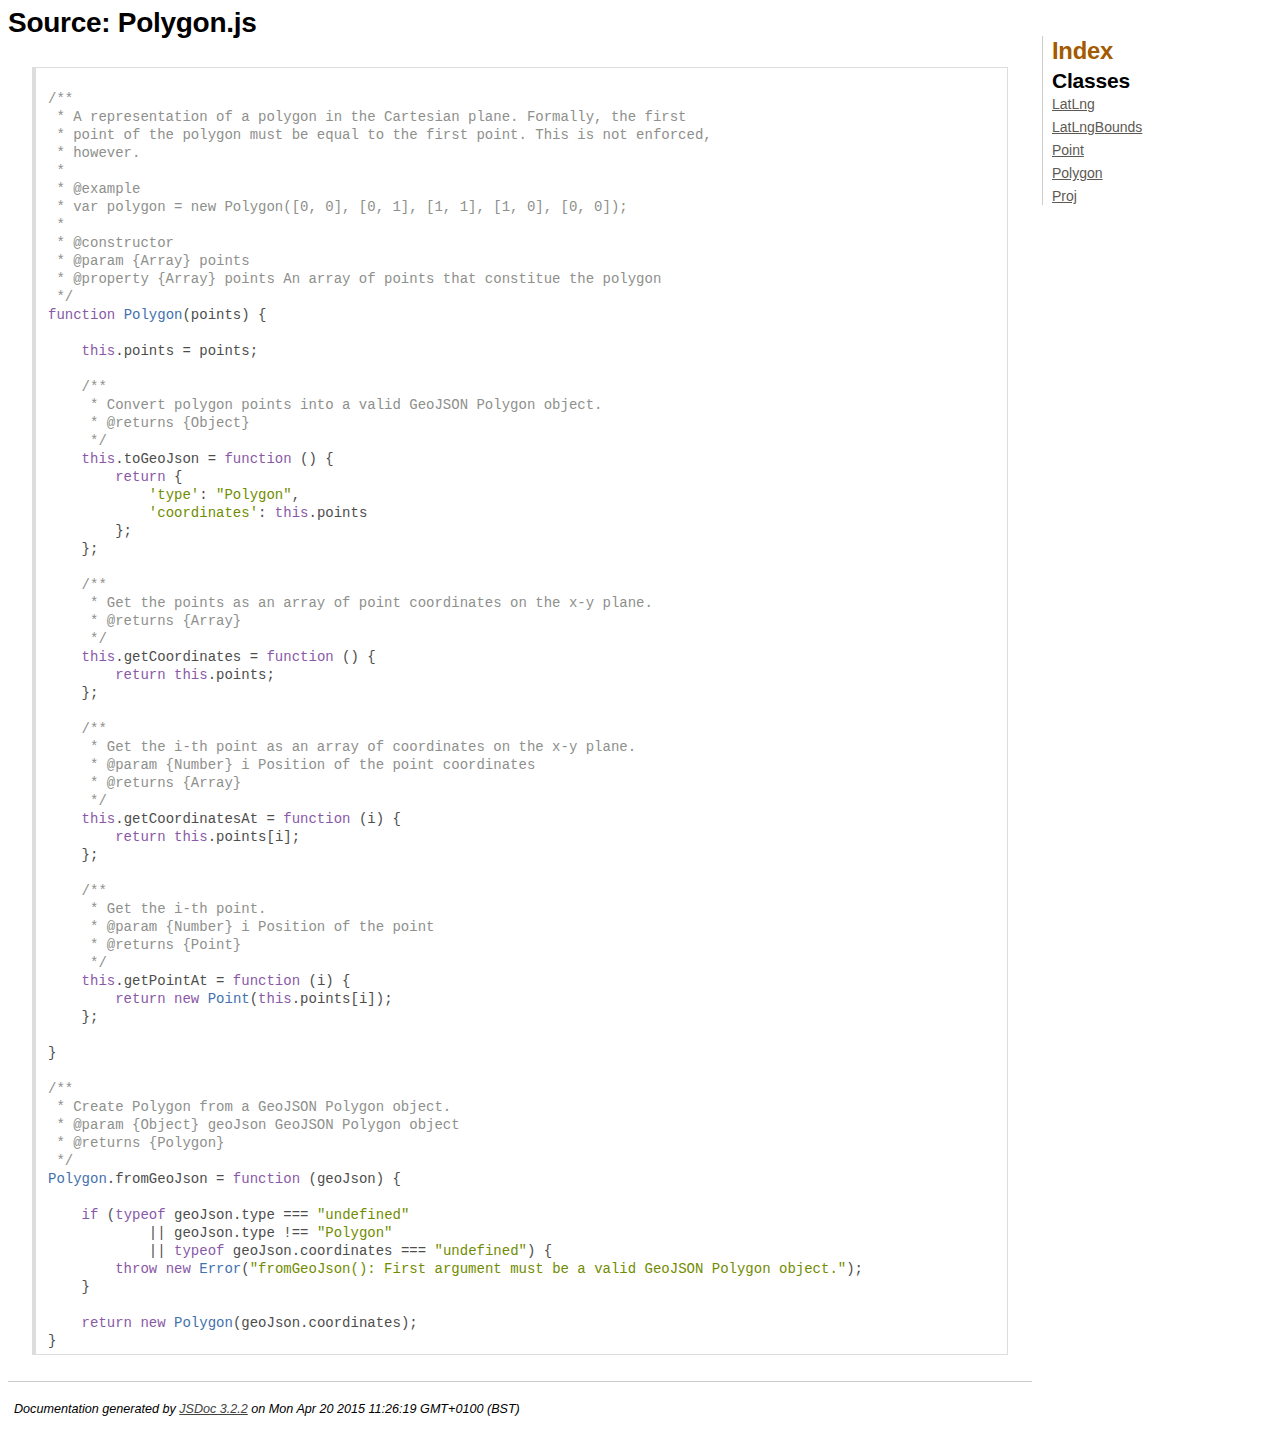
<file: docs/jsdoc/Polygon.js.html>
<!DOCTYPE html>
<html lang="en">
<head>
    <meta charset="utf-8">
    <title>JSDoc: Source: Polygon.js</title>
    
    <script src="scripts/prettify/prettify.js"> </script>
    <script src="scripts/prettify/lang-css.js"> </script>
    <!--[if lt IE 9]>
      <script src="//html5shiv.googlecode.com/svn/trunk/html5.js"></script>
    <![endif]-->
    <link type="text/css" rel="stylesheet" href="styles/prettify-tomorrow.css">
    <link type="text/css" rel="stylesheet" href="styles/jsdoc-default.css">
</head>

<body>

<div id="main">
    
    <h1 class="page-title">Source: Polygon.js</h1>
    
    


    
    <section>
        <article>
            <pre class="prettyprint source"><code>
/**
 * A representation of a polygon in the Cartesian plane. Formally, the first
 * point of the polygon must be equal to the first point. This is not enforced,
 * however.
 * 
 * @example
 * var polygon = new Polygon([0, 0], [0, 1], [1, 1], [1, 0], [0, 0]);
 * 
 * @constructor
 * @param {Array} points
 * @property {Array} points An array of points that constitue the polygon
 */
function Polygon(points) {

    this.points = points;

    /**
     * Convert polygon points into a valid GeoJSON Polygon object.
     * @returns {Object}
     */
    this.toGeoJson = function () {
        return {
            'type': "Polygon",
            'coordinates': this.points
        };
    };

    /**
     * Get the points as an array of point coordinates on the x-y plane.
     * @returns {Array}
     */
    this.getCoordinates = function () {
        return this.points;
    };

    /**
     * Get the i-th point as an array of coordinates on the x-y plane.
     * @param {Number} i Position of the point coordinates
     * @returns {Array}
     */
    this.getCoordinatesAt = function (i) {
        return this.points[i];
    };

    /**
     * Get the i-th point.
     * @param {Number} i Position of the point
     * @returns {Point}
     */
    this.getPointAt = function (i) {
        return new Point(this.points[i]);
    };

}

/**
 * Create Polygon from a GeoJSON Polygon object.
 * @param {Object} geoJson GeoJSON Polygon object
 * @returns {Polygon}
 */
Polygon.fromGeoJson = function (geoJson) {

    if (typeof geoJson.type === "undefined"
            || geoJson.type !== "Polygon"
            || typeof geoJson.coordinates === "undefined") {
        throw new Error("fromGeoJson(): First argument must be a valid GeoJSON Polygon object.");
    }

    return new Polygon(geoJson.coordinates);
}</code></pre>
        </article>
    </section>




</div>

<nav>
    <h2><a href="index.html">Index</a></h2><h3>Classes</h3><ul><li><a href="LatLng.html">LatLng</a></li><li><a href="LatLngBounds.html">LatLngBounds</a></li><li><a href="Point.html">Point</a></li><li><a href="Polygon.html">Polygon</a></li><li><a href="Proj.html">Proj</a></li></ul>
</nav>

<br clear="both">

<footer>
    Documentation generated by <a href="https://github.com/jsdoc3/jsdoc">JSDoc 3.2.2</a> on Mon Apr 20 2015 11:26:19 GMT+0100 (BST)
</footer>

<script> prettyPrint(); </script>
<script src="scripts/linenumber.js"> </script>
</body>
</html>
</file>
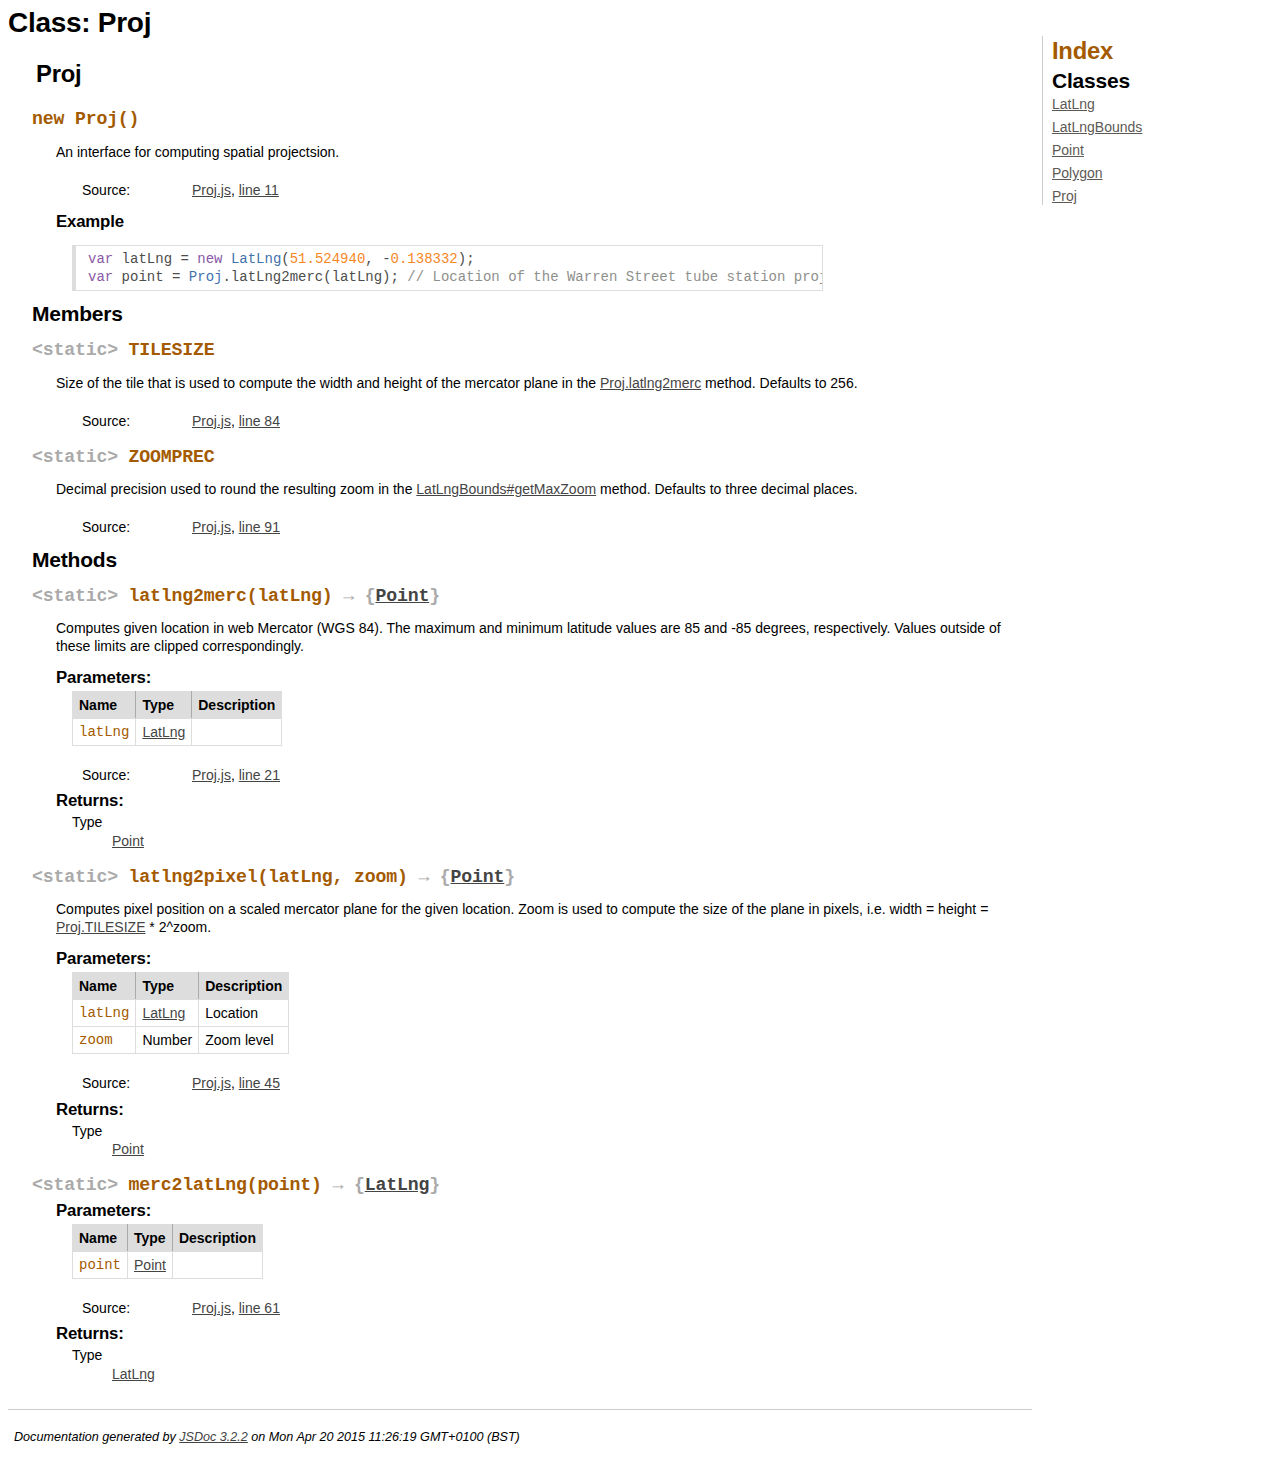
<file: docs/jsdoc/Proj.html>
<!DOCTYPE html>
<html lang="en">
<head>
    <meta charset="utf-8">
    <title>JSDoc: Class: Proj</title>
    
    <script src="scripts/prettify/prettify.js"> </script>
    <script src="scripts/prettify/lang-css.js"> </script>
    <!--[if lt IE 9]>
      <script src="//html5shiv.googlecode.com/svn/trunk/html5.js"></script>
    <![endif]-->
    <link type="text/css" rel="stylesheet" href="styles/prettify-tomorrow.css">
    <link type="text/css" rel="stylesheet" href="styles/jsdoc-default.css">
</head>

<body>

<div id="main">
    
    <h1 class="page-title">Class: Proj</h1>
    
    



<section>
    
<header>
    <h2>
    Proj
    </h2>
    
</header>  

<article>
    <div class="container-overview">
    
    
    
        
<dt>
    <h4 class="name" id="Proj"><span class="type-signature"></span>new Proj<span class="signature">()</span><span class="type-signature"></span></h4>
    
    
</dt>
<dd>
    
    
    <div class="description">
        An interface for computing spatial projectsion.
    </div>
    

    
    
    
    
    
    
    
<dl class="details">
    
        
    
    
    

    
    
    
    
    
    
    
    
    
    
    
    
    
    <dt class="tag-source">Source:</dt>
    <dd class="tag-source"><ul class="dummy"><li>
        <a href="Proj.js.html">Proj.js</a>, <a href="Proj.js.html#line11">line 11</a>
    </li></ul></dd>
    
    
    
    
    
    
    
</dl>

    
    

    

    
    
    
    
    
    
    
        <h5>Example</h5>
        
    <pre class="prettyprint"><code>var latLng = new LatLng(51.524940, -0.138332);
var point = Proj.latLng2merc(latLng); // Location of the Warren Street tube station projected on the Mercator plane</code></pre>

    
</dd>

    
    </div>
    
    
    
    
    
    
    
    
    
    
    
    
        <h3 class="subsection-title">Members</h3>
        
        <dl>
            
<dt>
    <h4 class="name" id="TILESIZE"><span class="type-signature">&lt;static> </span>TILESIZE<span class="type-signature"></span></h4>
    
    
</dt>
<dd>
    
    <div class="description">
        Size of the tile that is used to compute the width and height of the
mercator plane in the <a href="Proj.html#latlng2merc">Proj.latlng2merc</a> method. Defaults to 256.
    </div>
    
    
    

    
<dl class="details">
    
        
    
    
    

    
    
    
    
    
    
    
    
    
    
    
    
    
    <dt class="tag-source">Source:</dt>
    <dd class="tag-source"><ul class="dummy"><li>
        <a href="Proj.js.html">Proj.js</a>, <a href="Proj.js.html#line84">line 84</a>
    </li></ul></dd>
    
    
    
    
    
    
    
</dl>

    
    
</dd>

        
            
<dt>
    <h4 class="name" id="ZOOMPREC"><span class="type-signature">&lt;static> </span>ZOOMPREC<span class="type-signature"></span></h4>
    
    
</dt>
<dd>
    
    <div class="description">
        Decimal precision used to round the resulting zoom in the <a href="LatLngBounds.html#getMaxZoom">LatLngBounds#getMaxZoom</a> method. Defaults to three decimal places.
    </div>
    
    
    

    
<dl class="details">
    
        
    
    
    

    
    
    
    
    
    
    
    
    
    
    
    
    
    <dt class="tag-source">Source:</dt>
    <dd class="tag-source"><ul class="dummy"><li>
        <a href="Proj.js.html">Proj.js</a>, <a href="Proj.js.html#line91">line 91</a>
    </li></ul></dd>
    
    
    
    
    
    
    
</dl>

    
    
</dd>

        </dl>
    
    
    
        <h3 class="subsection-title">Methods</h3>
        
        <dl>
            
<dt>
    <h4 class="name" id="latlng2merc"><span class="type-signature">&lt;static> </span>latlng2merc<span class="signature">(latLng)</span><span class="type-signature"> &rarr; {<a href="Point.html">Point</a>}</span></h4>
    
    
</dt>
<dd>
    
    
    <div class="description">
        Computes given location in web Mercator (WGS 84). The maximum and minimum
latitude values are 85 and -85 degrees, respectively. Values outside of these
limits are clipped correspondingly.
    </div>
    

    
    
    
    
    
        <h5>Parameters:</h5>
        

<table class="params">
    <thead>
	<tr>
		
		<th>Name</th>
		
		
		<th>Type</th>
		
		
		
		
		
		<th class="last">Description</th>
	</tr>
	</thead>
	
	<tbody>
	
	
        <tr>
            
                <td class="name"><code>latLng</code></td>
            
            
            <td class="type">
            
                
<span class="param-type"><a href="LatLng.html">LatLng</a></span>


            
            </td>
            
            
            
            
            
            <td class="description last"></td>
        </tr>
	
	
	</tbody>
</table>
    
    
    
<dl class="details">
    
        
    
    
    

    
    
    
    
    
    
    
    
    
    
    
    
    
    <dt class="tag-source">Source:</dt>
    <dd class="tag-source"><ul class="dummy"><li>
        <a href="Proj.js.html">Proj.js</a>, <a href="Proj.js.html#line21">line 21</a>
    </li></ul></dd>
    
    
    
    
    
    
    
</dl>

    
    

    

    
    
    
    
    
    <h5>Returns:</h5>
    
            


<dl>
	<dt>
		Type
	</dt>
	<dd>
		
<span class="param-type"><a href="Point.html">Point</a></span>


	</dd>
</dl>

        
    
    
</dd>

        
            
<dt>
    <h4 class="name" id="latlng2pixel"><span class="type-signature">&lt;static> </span>latlng2pixel<span class="signature">(latLng, zoom)</span><span class="type-signature"> &rarr; {<a href="Point.html">Point</a>}</span></h4>
    
    
</dt>
<dd>
    
    
    <div class="description">
        Computes pixel position on a scaled mercator plane for the given location.
Zoom is used to compute the size of the plane in pixels, i.e. width =
height = <a href="Proj.html#TILESIZE">Proj.TILESIZE</a> * 2^zoom.
    </div>
    

    
    
    
    
    
        <h5>Parameters:</h5>
        

<table class="params">
    <thead>
	<tr>
		
		<th>Name</th>
		
		
		<th>Type</th>
		
		
		
		
		
		<th class="last">Description</th>
	</tr>
	</thead>
	
	<tbody>
	
	
        <tr>
            
                <td class="name"><code>latLng</code></td>
            
            
            <td class="type">
            
                
<span class="param-type"><a href="LatLng.html">LatLng</a></span>


            
            </td>
            
            
            
            
            
            <td class="description last">Location</td>
        </tr>
	
	
	
        <tr>
            
                <td class="name"><code>zoom</code></td>
            
            
            <td class="type">
            
                
<span class="param-type">Number</span>


            
            </td>
            
            
            
            
            
            <td class="description last">Zoom level</td>
        </tr>
	
	
	</tbody>
</table>
    
    
    
<dl class="details">
    
        
    
    
    

    
    
    
    
    
    
    
    
    
    
    
    
    
    <dt class="tag-source">Source:</dt>
    <dd class="tag-source"><ul class="dummy"><li>
        <a href="Proj.js.html">Proj.js</a>, <a href="Proj.js.html#line45">line 45</a>
    </li></ul></dd>
    
    
    
    
    
    
    
</dl>

    
    

    

    
    
    
    
    
    <h5>Returns:</h5>
    
            


<dl>
	<dt>
		Type
	</dt>
	<dd>
		
<span class="param-type"><a href="Point.html">Point</a></span>


	</dd>
</dl>

        
    
    
</dd>

        
            
<dt>
    <h4 class="name" id="merc2latLng"><span class="type-signature">&lt;static> </span>merc2latLng<span class="signature">(point)</span><span class="type-signature"> &rarr; {<a href="LatLng.html">LatLng</a>}</span></h4>
    
    
</dt>
<dd>
    
    

    
    
    
    
    
        <h5>Parameters:</h5>
        

<table class="params">
    <thead>
	<tr>
		
		<th>Name</th>
		
		
		<th>Type</th>
		
		
		
		
		
		<th class="last">Description</th>
	</tr>
	</thead>
	
	<tbody>
	
	
        <tr>
            
                <td class="name"><code>point</code></td>
            
            
            <td class="type">
            
                
<span class="param-type"><a href="Point.html">Point</a></span>


            
            </td>
            
            
            
            
            
            <td class="description last"></td>
        </tr>
	
	
	</tbody>
</table>
    
    
    
<dl class="details">
    
        
    
    
    

    
    
    
    
    
    
    
    
    
    
    
    
    
    <dt class="tag-source">Source:</dt>
    <dd class="tag-source"><ul class="dummy"><li>
        <a href="Proj.js.html">Proj.js</a>, <a href="Proj.js.html#line61">line 61</a>
    </li></ul></dd>
    
    
    
    
    
    
    
</dl>

    
    

    

    
    
    
    
    
    <h5>Returns:</h5>
    
            


<dl>
	<dt>
		Type
	</dt>
	<dd>
		
<span class="param-type"><a href="LatLng.html">LatLng</a></span>


	</dd>
</dl>

        
    
    
</dd>

        </dl>
    
    
    
    
    
</article>

</section>  




</div>

<nav>
    <h2><a href="index.html">Index</a></h2><h3>Classes</h3><ul><li><a href="LatLng.html">LatLng</a></li><li><a href="LatLngBounds.html">LatLngBounds</a></li><li><a href="Point.html">Point</a></li><li><a href="Polygon.html">Polygon</a></li><li><a href="Proj.html">Proj</a></li></ul>
</nav>

<br clear="both">

<footer>
    Documentation generated by <a href="https://github.com/jsdoc3/jsdoc">JSDoc 3.2.2</a> on Mon Apr 20 2015 11:26:19 GMT+0100 (BST)
</footer>

<script> prettyPrint(); </script>
<script src="scripts/linenumber.js"> </script>
</body>
</html>
</file>
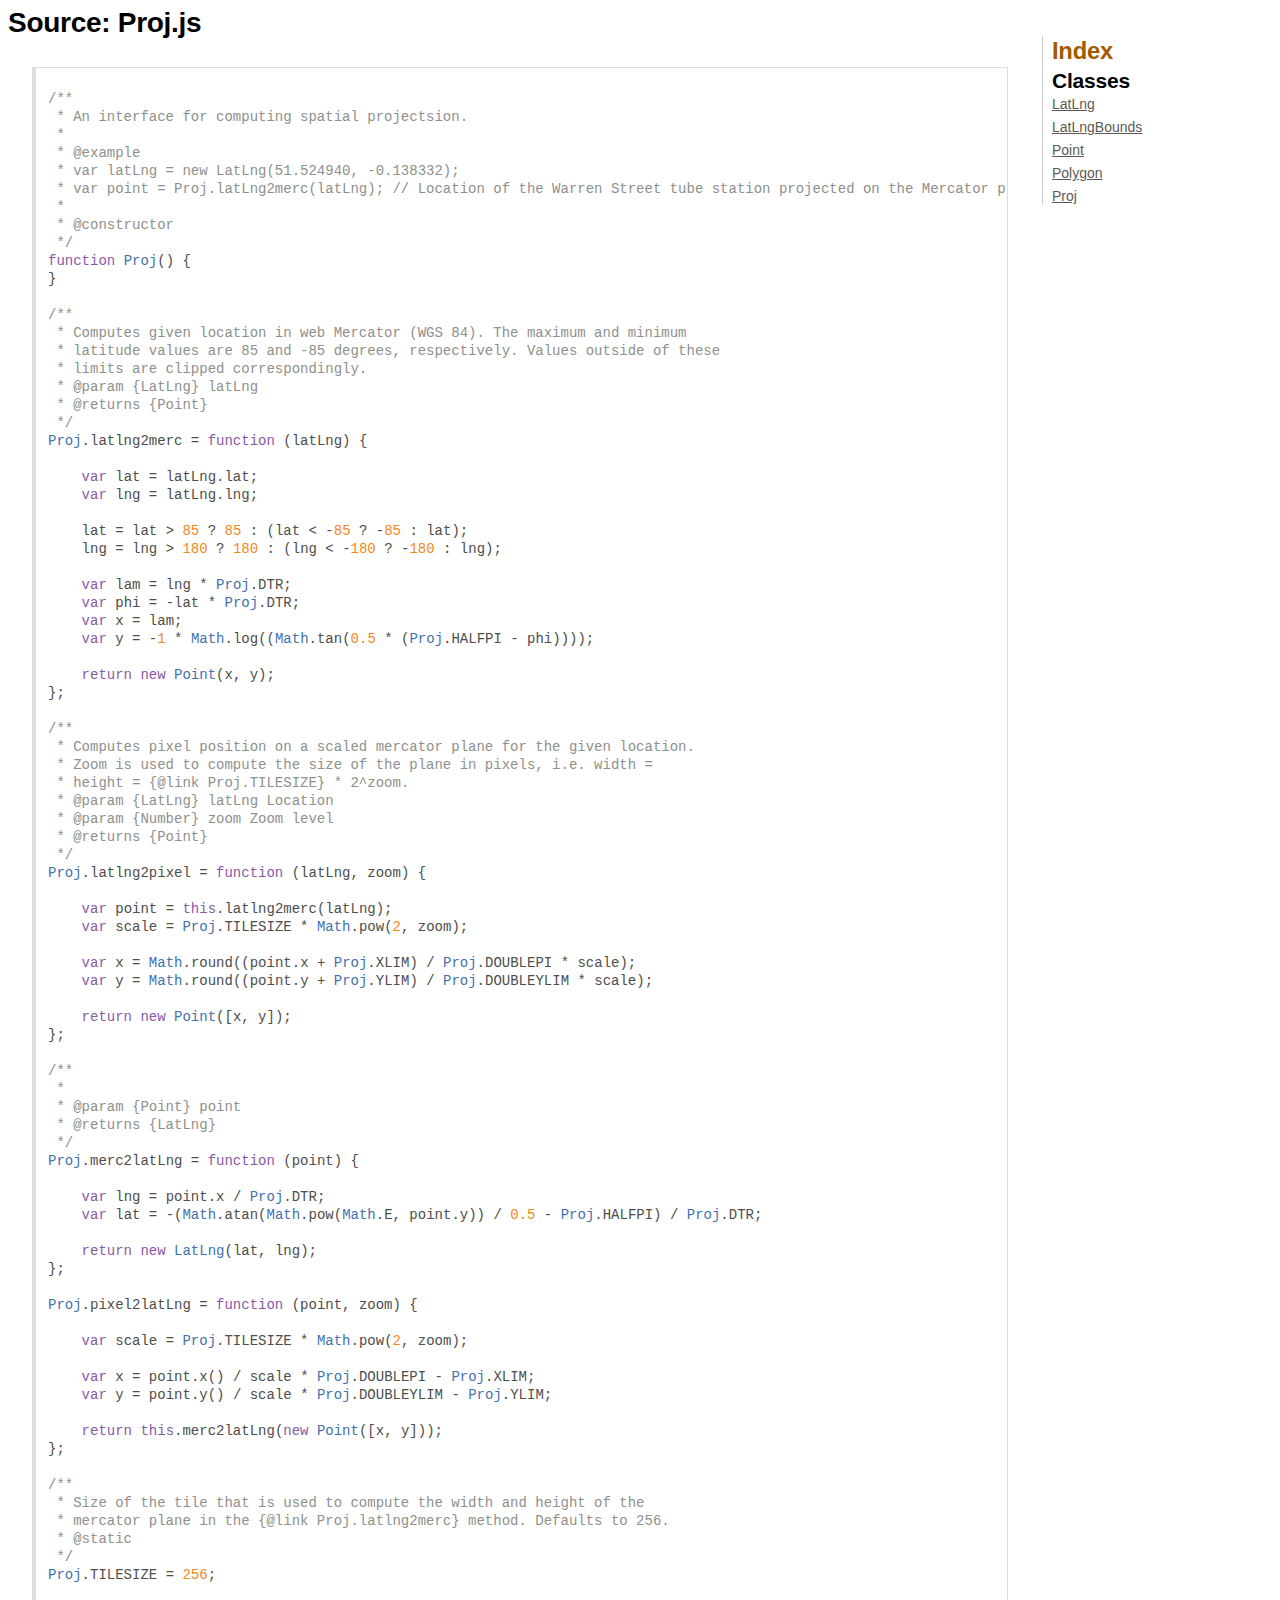
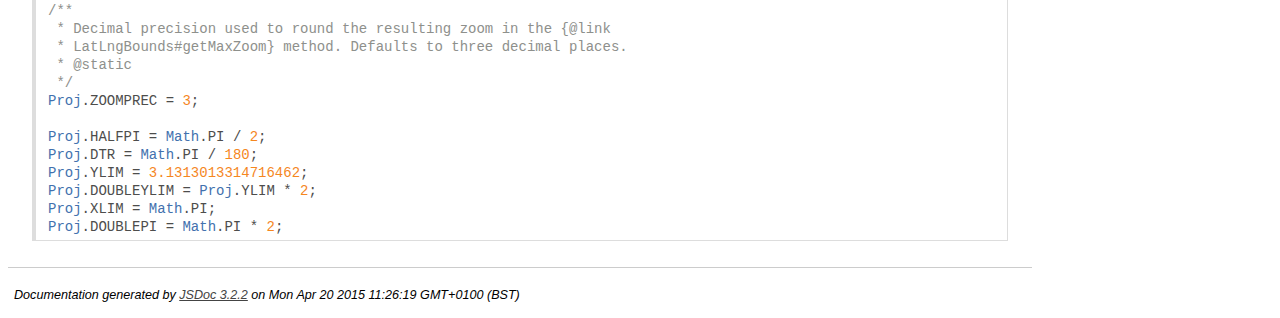
<file: docs/jsdoc/Proj.js.html>
<!DOCTYPE html>
<html lang="en">
<head>
    <meta charset="utf-8">
    <title>JSDoc: Source: Proj.js</title>
    
    <script src="scripts/prettify/prettify.js"> </script>
    <script src="scripts/prettify/lang-css.js"> </script>
    <!--[if lt IE 9]>
      <script src="//html5shiv.googlecode.com/svn/trunk/html5.js"></script>
    <![endif]-->
    <link type="text/css" rel="stylesheet" href="styles/prettify-tomorrow.css">
    <link type="text/css" rel="stylesheet" href="styles/jsdoc-default.css">
</head>

<body>

<div id="main">
    
    <h1 class="page-title">Source: Proj.js</h1>
    
    


    
    <section>
        <article>
            <pre class="prettyprint source"><code>
/**
 * An interface for computing spatial projectsion.
 * 
 * @example
 * var latLng = new LatLng(51.524940, -0.138332);
 * var point = Proj.latLng2merc(latLng); // Location of the Warren Street tube station projected on the Mercator plane
 * 
 * @constructor
 */
function Proj() {
}

/**
 * Computes given location in web Mercator (WGS 84). The maximum and minimum
 * latitude values are 85 and -85 degrees, respectively. Values outside of these
 * limits are clipped correspondingly.
 * @param {LatLng} latLng
 * @returns {Point}
 */
Proj.latlng2merc = function (latLng) {

    var lat = latLng.lat;
    var lng = latLng.lng;

    lat = lat > 85 ? 85 : (lat &lt; -85 ? -85 : lat);
    lng = lng > 180 ? 180 : (lng &lt; -180 ? -180 : lng);

    var lam = lng * Proj.DTR;
    var phi = -lat * Proj.DTR;
    var x = lam;
    var y = -1 * Math.log((Math.tan(0.5 * (Proj.HALFPI - phi))));

    return new Point(x, y);
};

/**
 * Computes pixel position on a scaled mercator plane for the given location.
 * Zoom is used to compute the size of the plane in pixels, i.e. width =
 * height = {@link Proj.TILESIZE} * 2^zoom.
 * @param {LatLng} latLng Location
 * @param {Number} zoom Zoom level
 * @returns {Point}
 */
Proj.latlng2pixel = function (latLng, zoom) {

    var point = this.latlng2merc(latLng);
    var scale = Proj.TILESIZE * Math.pow(2, zoom);

    var x = Math.round((point.x + Proj.XLIM) / Proj.DOUBLEPI * scale);
    var y = Math.round((point.y + Proj.YLIM) / Proj.DOUBLEYLIM * scale);

    return new Point([x, y]);
};

/**
 * 
 * @param {Point} point 
 * @returns {LatLng}
 */
Proj.merc2latLng = function (point) {

    var lng = point.x / Proj.DTR;
    var lat = -(Math.atan(Math.pow(Math.E, point.y)) / 0.5 - Proj.HALFPI) / Proj.DTR;

    return new LatLng(lat, lng);
};

Proj.pixel2latLng = function (point, zoom) {

    var scale = Proj.TILESIZE * Math.pow(2, zoom);

    var x = point.x() / scale * Proj.DOUBLEPI - Proj.XLIM;
    var y = point.y() / scale * Proj.DOUBLEYLIM - Proj.YLIM;
    
    return this.merc2latLng(new Point([x, y]));
};

/**
 * Size of the tile that is used to compute the width and height of the
 * mercator plane in the {@link Proj.latlng2merc} method. Defaults to 256.
 * @static
 */
Proj.TILESIZE = 256;

/**
 * Decimal precision used to round the resulting zoom in the {@link
 * LatLngBounds#getMaxZoom} method. Defaults to three decimal places.
 * @static
 */
Proj.ZOOMPREC = 3;

Proj.HALFPI = Math.PI / 2;
Proj.DTR = Math.PI / 180;
Proj.YLIM = 3.1313013314716462;
Proj.DOUBLEYLIM = Proj.YLIM * 2;
Proj.XLIM = Math.PI;
Proj.DOUBLEPI = Math.PI * 2;</code></pre>
        </article>
    </section>




</div>

<nav>
    <h2><a href="index.html">Index</a></h2><h3>Classes</h3><ul><li><a href="LatLng.html">LatLng</a></li><li><a href="LatLngBounds.html">LatLngBounds</a></li><li><a href="Point.html">Point</a></li><li><a href="Polygon.html">Polygon</a></li><li><a href="Proj.html">Proj</a></li></ul>
</nav>

<br clear="both">

<footer>
    Documentation generated by <a href="https://github.com/jsdoc3/jsdoc">JSDoc 3.2.2</a> on Mon Apr 20 2015 11:26:19 GMT+0100 (BST)
</footer>

<script> prettyPrint(); </script>
<script src="scripts/linenumber.js"> </script>
</body>
</html>
</file>
<file: docs/jsdoc/styles/prettify-tomorrow.css>
/* Tomorrow Theme */
/* Original theme - https://github.com/chriskempson/tomorrow-theme */
/* Pretty printing styles. Used with prettify.js. */
/* SPAN elements with the classes below are added by prettyprint. */
/* plain text */
.pln {
  color: #4d4d4c; }

@media screen {
  /* string content */
  .str {
    color: #718c00; }

  /* a keyword */
  .kwd {
    color: #8959a8; }

  /* a comment */
  .com {
    color: #8e908c; }

  /* a type name */
  .typ {
    color: #4271ae; }

  /* a literal value */
  .lit {
    color: #f5871f; }

  /* punctuation */
  .pun {
    color: #4d4d4c; }

  /* lisp open bracket */
  .opn {
    color: #4d4d4c; }

  /* lisp close bracket */
  .clo {
    color: #4d4d4c; }

  /* a markup tag name */
  .tag {
    color: #c82829; }

  /* a markup attribute name */
  .atn {
    color: #f5871f; }

  /* a markup attribute value */
  .atv {
    color: #3e999f; }

  /* a declaration */
  .dec {
    color: #f5871f; }

  /* a variable name */
  .var {
    color: #c82829; }

  /* a function name */
  .fun {
    color: #4271ae; } }
/* Use higher contrast and text-weight for printable form. */
@media print, projection {
  .str {
    color: #060; }

  .kwd {
    color: #006;
    font-weight: bold; }

  .com {
    color: #600;
    font-style: italic; }

  .typ {
    color: #404;
    font-weight: bold; }

  .lit {
    color: #044; }

  .pun, .opn, .clo {
    color: #440; }

  .tag {
    color: #006;
    font-weight: bold; }

  .atn {
    color: #404; }

  .atv {
    color: #060; } }
/* Style */
/*
pre.prettyprint {
  background: white;
  font-family: Menlo, Monaco, Consolas, monospace;
  font-size: 12px;
  line-height: 1.5;
  border: 1px solid #ccc;
  padding: 10px; }
*/

/* Specify class=linenums on a pre to get line numbering */
ol.linenums {
  margin-top: 0;
  margin-bottom: 0; }

/* IE indents via margin-left */
li.L0,
li.L1,
li.L2,
li.L3,
li.L4,
li.L5,
li.L6,
li.L7,
li.L8,
li.L9 {
  /* */ }

/* Alternate shading for lines */
li.L1,
li.L3,
li.L5,
li.L7,
li.L9 {
  /* */ }
</file>
<file: docs/jsdoc/styles/jsdoc-default.css>
html
{
    overflow: auto;
    background-color: #fff;
}

body
{
	font: 14px "DejaVu Sans Condensed", "Liberation Sans", "Nimbus Sans L", Tahoma, Geneva, "Helvetica Neue", Helvetica, Arial, sans serif;
	line-height: 130%;
	color: #000;
	background-color: #fff;
}

a {
    color: #444;
}

a:visited {
    color: #444;
}

a:active {
    color: #444;
}

header
{
	display: block;
	padding: 6px 4px;
}

.class-description {
    font-style: italic;
	font-family: Palatino, 'Palatino Linotype', serif;
	font-size: 130%;
	line-height: 140%;
	margin-bottom: 1em;
	margin-top: 1em;
}

#main {
    float: left;
    width: 100%;
}

section
{
	display: block;
	
	background-color: #fff;
	padding: 12px 24px;
    border-bottom: 1px solid #ccc;
    margin-right: 240px;
}

.variation {
    display: none;
}

.optional:after {
	content: "opt";
	font-size: 60%;
	color: #aaa;
	font-style: italic;
	font-weight: lighter;
}

nav
{
	display: block;
	float: left;
    margin-left: -230px;
    margin-top: 28px;
    width: 220px;
    border-left: 1px solid #ccc;
    padding-left: 9px;
}

nav ul {
    font-family: 'Lucida Grande', 'Lucida Sans Unicode', arial, sans-serif;
    font-size: 100%;
    line-height: 17px;
    padding:0;
    margin:0;
    list-style-type:none;
}

nav h2 a, nav h2 a:visited {
    color: #A35A00;
    text-decoration: none;
}

nav h3 {
    margin-top: 12px;
}

nav li {
    margin-top: 6px;
}

nav a {
    color: #5C5954;
}

nav a:visited {
    color: #5C5954;
}

nav a:active {
    color: #5C5954;
}

footer {
    display: block;
    padding: 6px;
    margin-top: 12px;
    font-style: italic;
    font-size: 90%;
}

h1
{
	font-size: 200%;
	font-weight: bold;
	letter-spacing: -0.01em;
	margin: 6px 0 9px 0;
}

h2
{
	font-size: 170%;
	font-weight: bold;
	letter-spacing: -0.01em;
	margin: 6px 0 3px 0;
}

h3
{
	font-size: 150%;
	font-weight: bold;
	letter-spacing: -0.01em;
	margin-top: 16px;
	margin: 6px 0 3px 0;
}

h4
{
	font-size: 130%;
	font-weight: bold;
	letter-spacing: -0.01em;
	margin-top: 16px;
	margin: 18px 0 3px 0;
	color: #A35A00;
}

h5, .container-overview .subsection-title
{
	font-size: 120%;
	font-weight: bold;
	letter-spacing: -0.01em;
	margin: 8px 0 3px -16px;
}

h6
{
	font-size: 100%;
	letter-spacing: -0.01em;
	margin: 6px 0 3px 0;
	font-style: italic;
}

.ancestors { color: #999; }
.ancestors a
{
    color: #999 !important;
    text-decoration: none;
}

.important
{
	font-weight: bold;
	color: #950B02;
}

.yes-def {
    text-indent: -1000px;
}

.type-signature {
    color: #aaa;
}

.name, .signature {
	font-family: Consolas, "Lucida Console", Monaco, monospace;
}

/* .details { margin-top: 14px; border-left: 2px solid #DDD; } */
.details { margin-top: 14px; }
.details dt { width:100px; float:left; padding-left: 10px;  padding-top: 6px; }
.details dd { margin-left: 50px; }
.details ul { margin: 0; }
.details ul { list-style-type: none; }
.details li { margin-left: 30px; padding-top: 6px; }
.details pre.prettyprint { margin: 0 }
.details .object-value { padding-top: 0; }

.description {
	margin-bottom: 1em;
	margin-left: -16px;
	margin-top: 1em;
}

.code-caption
{
	font-style: italic;
	font-family: Palatino, 'Palatino Linotype', serif;
	font-size: 107%;
	margin: 0;
}

.prettyprint
{
	border: 1px solid #ddd;
	width: 80%;
    overflow: auto;
}

.prettyprint.source {
    width: inherit;
}

.prettyprint code
{
	font-family: Consolas, 'Lucida Console', Monaco, monospace;
	font-size: 100%;
	line-height: 18px;
	display: block;
	padding: 4px 12px;
	margin: 0;
	background-color: #fff;
	color: #000;
	border-left: 3px #ddd solid;
}

.prettyprint code span.line
{
  display: inline-block;
}

.params, .props
{
	border-spacing: 0;
	border: 0;
	border-collapse: collapse;
}

.params .name, .props .name, .name code {
	color: #A35A00;
	font-family: Consolas, 'Lucida Console', Monaco, monospace;
	font-size: 100%;
}

.params td, .params th, .props td, .props th
{
	border: 1px solid #ddd;
	margin: 0px;
	text-align: left;
	vertical-align: top;
	padding: 4px 6px;
	display: table-cell;
}

.params thead tr, .props thead tr
{
	background-color: #ddd;
	font-weight: bold;
}

.params .params thead tr, .props .props thead tr
{
	background-color: #fff;
	font-weight: bold;
}

.params th, .props th { border-right: 1px solid #aaa; }
.params thead .last, .props thead .last { border-right: 1px solid #ddd; }

.disabled {
    color: #454545;
}
</file>
